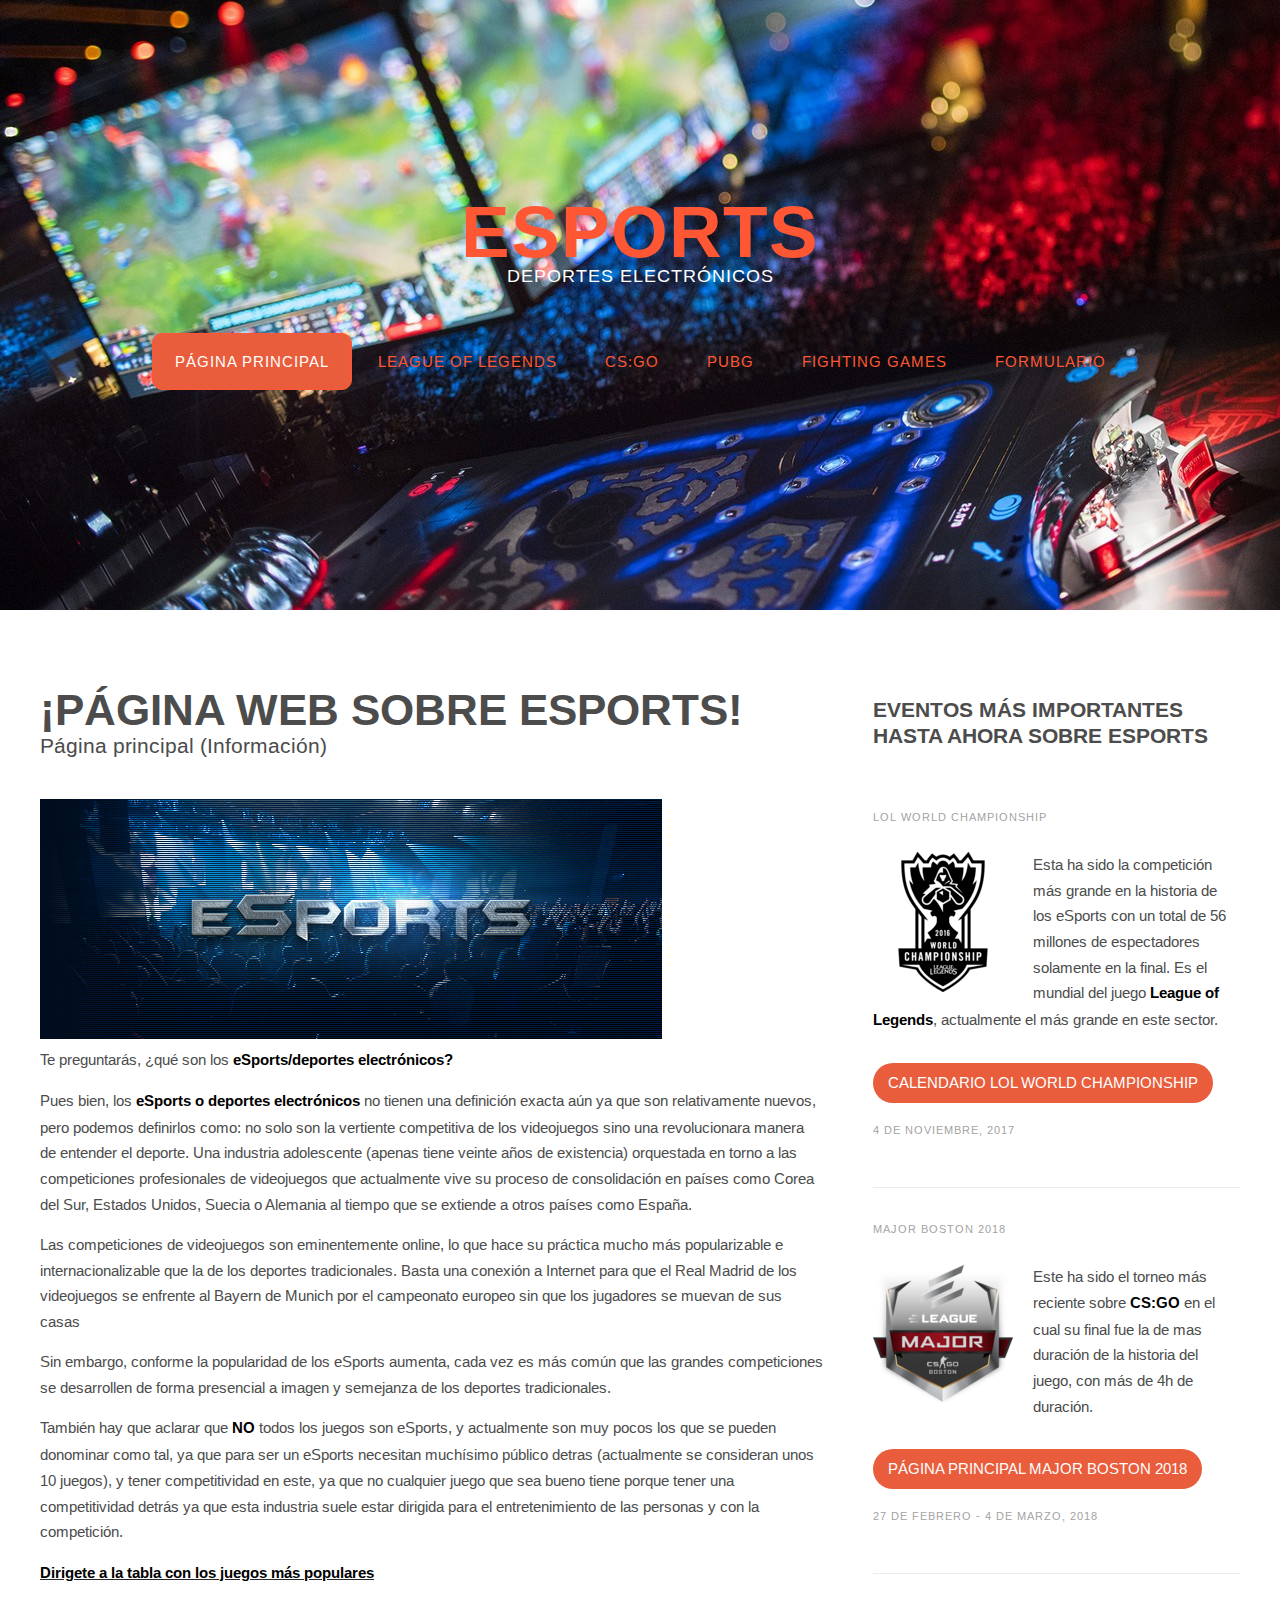
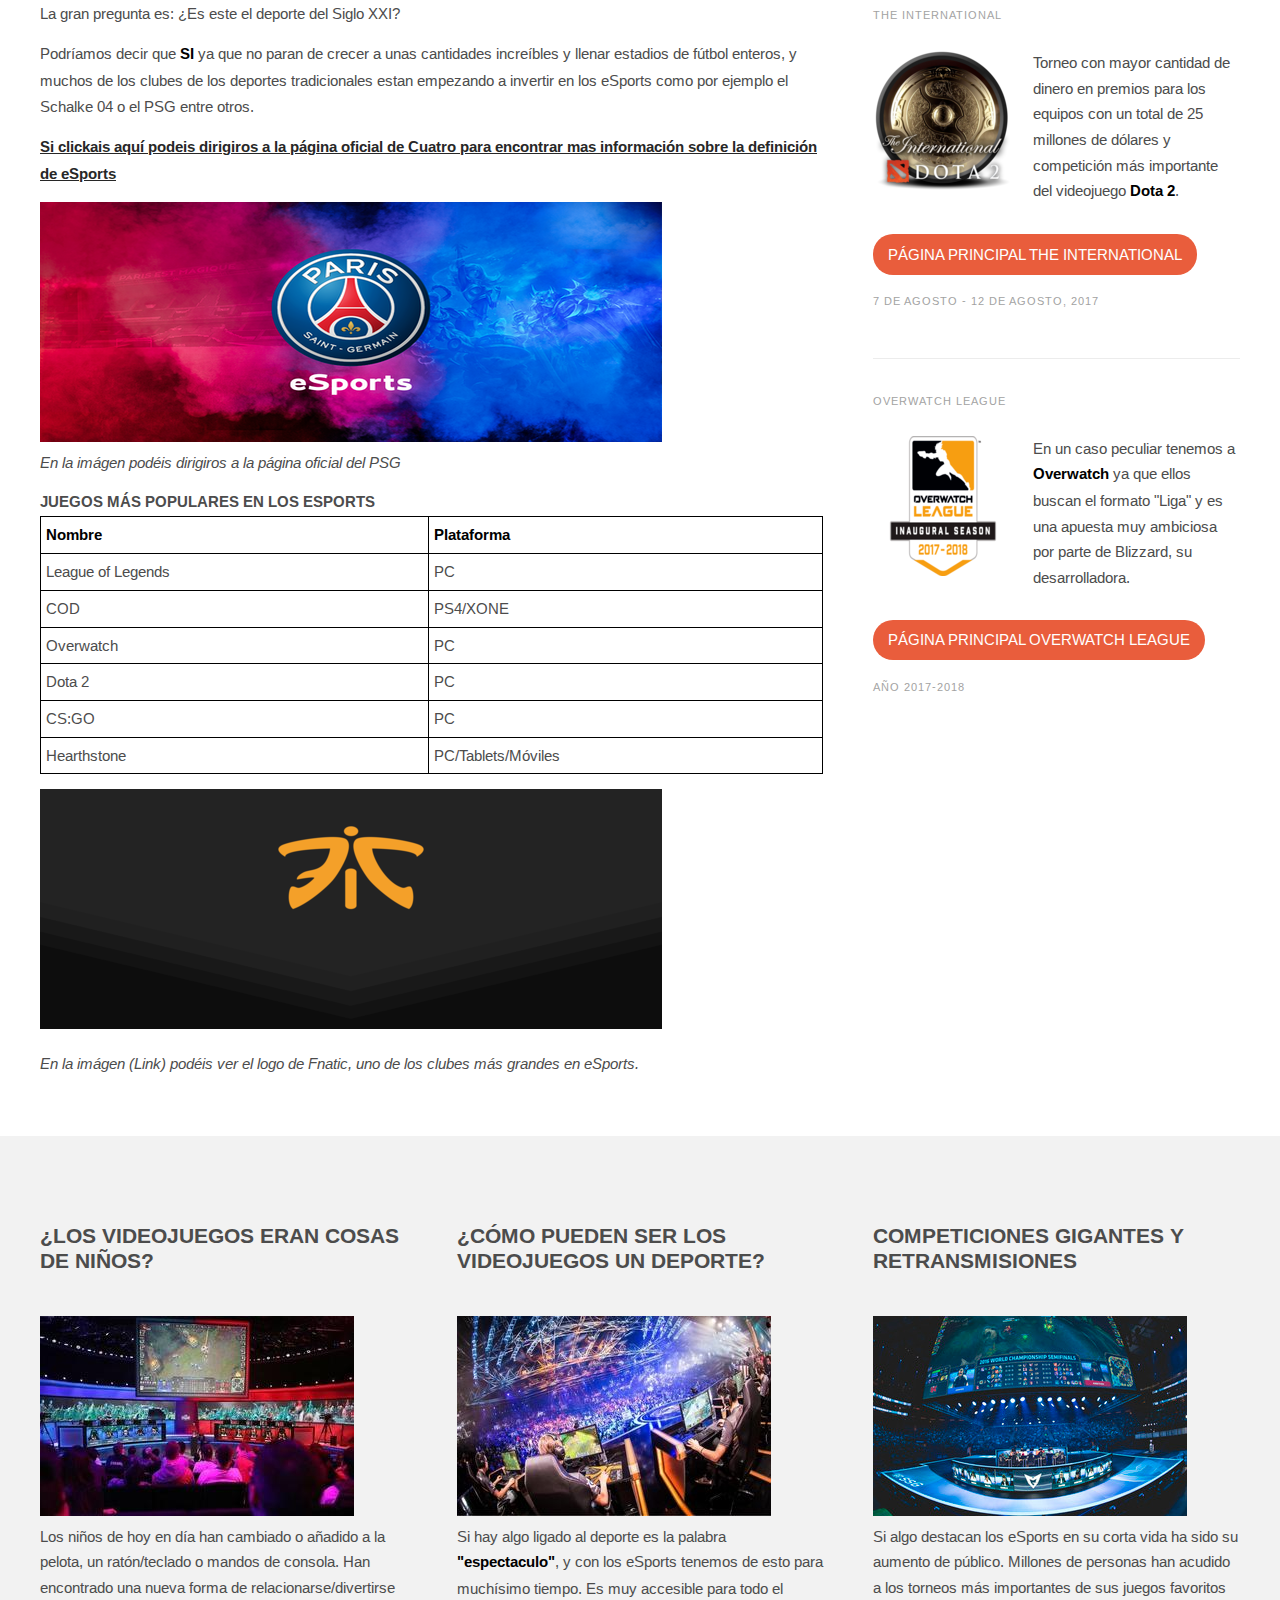
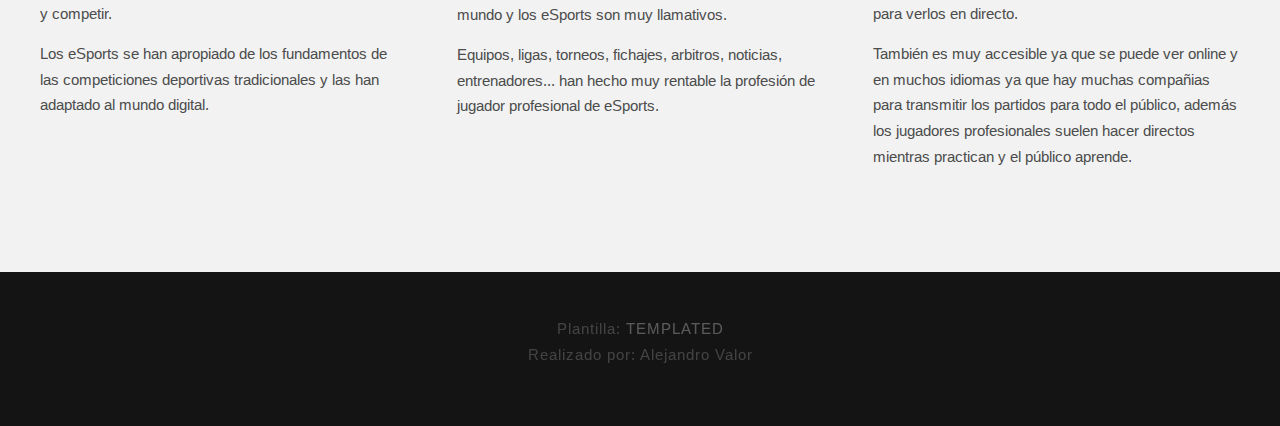
<file: index.html>
<!DOCTYPE HTML>
<!--
	Iridium by TEMPLATED
    templated.co @templatedco
    Released for free under the Creative Commons Attribution 3.0 license (templated.co/license)
-->
<html>
	<head>
		<title>eSports</title>
		<meta http-equiv="content-type" content="text/html; charset=utf-8" />
		<meta name="description" content="" />
		<meta name="keywords" content="" />
		<link href='http://fonts.googleapis.com/css?family=Arimo:400,700' rel='stylesheet' type='text/css'>
		<!--[if lte IE 8]><script src="js/html5shiv.js"></script><![endif]-->
		<link rel="icon" type="image/x-icon" href="https://i.imgur.com/Vka4Ztd.png" />
		<script src="http://ajax.googleapis.com/ajax/libs/jquery/1.11.0/jquery.min.js"></script>
		<script src="js/skel.min.js"></script>
		<script src="js/skel-panels.min.js"></script>
		<script src="js/init.js"></script>
		<noscript>
			<link rel="stylesheet" href="css/skel-noscript.css" />
			<link rel="stylesheet" href="css/style.css" />
			<link rel="stylesheet" href="css/style-desktop.css" />
		</noscript>
		<!--[if lte IE 8]><link rel="stylesheet" href="css/ie/v8.css" /><![endif]-->
		<!--[if lte IE 9]><link rel="stylesheet" href="css/ie/v9.css" /><![endif]-->
	</head>
	<body class="homepage">

		<!-- Header -->
		<div id="header">
			<div class="container"> 
				
				<!-- Logo -->
				<div id="logo">
					<h1><a>eSports</a></h1>
					<span>Deportes electrónicos</span>
				</div>
				
				<!-- Nav -->
				<nav id="nav">
					<ul>
						<li class="active"><a href="index.html">Página principal</a></li>
						<li><a href="League of Legends.html">League of Legends</a></li>
						<li><a href="CSGO.html">CS:GO</a></li>
						<li><a href="PUBG.html">PUBG</a></li>
						<li><a href="Fighting Games.html">Fighting Games</a></li>
						<li><a href="Contacto.html">Formulario</a></li>
					</ul>
				</nav>
			</div>
		</div>

		<!-- Main -->
		<div id="main">
			<div class="container">
				<div class="row"> 
					
					<!-- Content -->
					<div id="content" class="8u skel-cell-important">
						<section>
							<header>
								<h2>¡Página Web sobre eSports!</h2>
								<span class="byline">Página principal (Información)</span>
							</header>
							<img src="images/esportsfoto.jpg" alt="" />
							<p>Te preguntarás, ¿qué son los <strong>eSports/deportes electrónicos?</strong></p>
							<p>Pues bien, los <strong>eSports o deportes electrónicos</strong> no tienen una definición exacta aún ya que son relativamente nuevos, pero podemos definirlos como: no solo son la vertiente competitiva de los videojuegos sino una revolucionara manera de entender el deporte. Una industria adolescente (apenas tiene veinte años de existencia) orquestada en torno a las competiciones profesionales de videojuegos que actualmente vive su proceso de consolidación en países como Corea del Sur, Estados Unidos, Suecia o Alemania al tiempo que se extiende a otros países como España.</p>
							<p>Las competiciones de videojuegos son eminentemente online, lo que hace su práctica mucho más popularizable e internacionalizable que la de los deportes tradicionales. Basta una conexión a Internet para que el Real Madrid de los videojuegos se enfrente al Bayern de Munich por el campeonato europeo sin que los jugadores se muevan de sus casas</p>
							<p>Sin embargo, conforme la popularidad de los eSports aumenta, cada vez es más común que las grandes competiciones se desarrollen de forma presencial a imagen y semejanza de los deportes tradicionales.</p>
							<p>También hay que aclarar que <strong>NO</strong> todos los juegos son eSports, y actualmente son muy pocos los que se pueden donominar como tal, ya que para ser un eSports necesitan muchísimo público detras (actualmente se consideran unos 10 juegos), y tener competitividad en este, ya que no cualquier juego que sea bueno tiene porque tener una competitividad detrás ya que esta industria suele estar dirigida para el entretenimiento de las personas y con la competición.</p>
							<p><a href="#Tabla"><strong>Dirigete a la tabla con los juegos más populares</strong></a></p>
							<p>La gran pregunta es: ¿Es este el deporte del Siglo XXI? </p>
							<p>Podríamos decir que <strong>SI</strong> ya que no paran de crecer a unas cantidades increíbles y llenar estadios de fútbol enteros, y muchos de los clubes de los deportes tradicionales estan empezando a invertir en los eSports como por ejemplo el Schalke 04 o el PSG entre otros.</p>
							<p><strong><a href="https://www.cuatro.com/videojuegos/guias/que-son-los-eSports-deportes-electronicos-videojuegos_0_1950375069.html">Si clickais aquí podeis dirigiros a la página oficial de Cuatro para encontrar mas información sobre la definición de eSports</a></strong></p>
							<a href="https://psg-esports.com/home/"><img src="images/psgesports.png" alt="" /></a>	
							<p><em>En la imágen podéis dirigiros a la página oficial del PSG</em></p>

							<h2 id="Tabla">Juegos más populares en los eSports</h2>
							<table style="width:100%">
  							<tr>
  							  <th><strong>Nombre</strong></th>
   							  <th><strong>Plataforma</strong></th>
  							</tr>
 							 <tr>
   							 <td>League of Legends</td>
   							 <td>PC</td>
  							</tr>
  							 <tr>
   							 <td>COD</td>
   							 <td>PS4/XONE</td>
  							</tr>
  							 <tr>
   							 <td>Overwatch</td>
   							 <td>PC</td>
  							</tr>
  							 <tr>
   							 <td>Dota 2</td>
   							 <td>PC</td>
  							</tr>
  							 <tr>
   							 <td>CS:GO</td>
   							 <td>PC</td>
  							</tr>
  							 <tr>
   							 <td>Hearthstone</td>
   							 <td>PC/Tablets/Móviles</td>
  							</tr>
							</table>
							<p><a href="https://www.fnatic.com"><img src="images/fnatic.png" alt="" /></a></p>
							<p><em>En la imágen (Link) podéis ver el logo de Fnatic, uno de los clubes más grandes en eSports.</em></p>
						</section>
					</div>
					
					<!-- Sidebar -->
					<div id="sidebar" class="4u">
						<section>
							<header>
								<h2>Eventos más importantes hasta ahora sobre eSports</h2>
							</header>
							<ul class="style">
								<li>
									<p class="posted">LoL World Championship</p>
									<img src="images/worlds.png" alt="" />
									<p class="text">Esta ha sido la competición más grande en la historia de los eSports con un total de 56 millones de espectadores solamente en la final.
									Es el mundial del juego <strong>League of Legends</strong>, actualmente el más grande en este sector.</p>
									<p><a href="https://www.lolesports.com/en_US/worlds/world_championship_2017/standings/elim" class="button">Calendario LoL World Championship</a></p>
									<p class="posted">4 de Noviembre, 2017</p>
								</li>
								<li>
									<p class="posted">Major Boston 2018</p>
									<img src="images/major.png" alt="" />
									<p class="text">Este ha sido el torneo más reciente sobre <strong>CS:GO</strong> en el cual su final fue la de mas duración de la historia del juego, con más de 4h de duración.</p>
									<p><a href="http://www.eleague.com/major-2018" class="button">Página principal Major Boston 2018</a></p>
									<p class="posted">27 de Febrero - 4 de Marzo, 2018</p>
								</li>
								<li>
									<p class="posted">The International</p>
									<img src="images/theinternational.png" alt="" />
									<p class="text">Torneo con mayor cantidad de dinero en premios para los equipos con un total de 25 millones de dólares y competición más importante del videojuego <strong>Dota 2</strong>.</p>
									<p><a href="http://www.dota2.com/international/overview/?l=spanish" class="button">Página principal The International</a></p>
									<p class="posted">7 de Agosto - 12 de Agosto, 2017</p>
								</li>
								<li>
									<p class="posted">Overwatch League</p>
									<img src="images/owleague.png" alt="" />
									<p class="text">En un caso peculiar tenemos a <strong>Overwatch</strong> ya que ellos buscan el formato "Liga" y es una apuesta muy ambiciosa por parte de Blizzard, su desarrolladora.</p>
									<p><a href="https://overwatchleague.com/es-es/" class="button">Página principal Overwatch League</a></p>
									<p class="posted"> Año 2017-2018</p>
								</li>
							</ul>
						</section>
					</div>
				</div>
			</div>
		</div>

		<!-- Footer -->
		<div id="featured">
			<div class="container">
				<div class="row">
					<div class="4u">
						<h2>¿Los videojuegos eran cosas de niños?</h2>
						<img src="images/publico.jpg" alt="" />
						<p>Los niños de hoy en día han cambiado o añadido a la pelota, un ratón/teclado o mandos de consola. Han encontrado una nueva forma de relacionarse/divertirse y competir. </p>
						<p>Los eSports se han apropiado de los fundamentos de las competiciones deportivas tradicionales y las han adaptado al mundo digital. </p>
					</div>
					<div class="4u">
						<h2>¿Cómo pueden ser los videojuegos un deporte?</h2>
						<img src="images/jugadores.jpg" alt="" />
						<p>Si hay algo ligado al deporte es la palabra <strong>"espectaculo"</strong>, y con los eSports tenemos de esto para muchísimo tiempo. Es muy accesible para todo el mundo y los eSports son muy llamativos.</p>
						<p>Equipos, ligas, torneos, fichajes, arbitros, noticias, entrenadores... han hecho muy rentable la profesión de jugador profesional de eSports.</p>
					</div>
					<div class="4u">
						<h2>Competiciones gigantes y retransmisiones</h2>
						<img src="images/competicion.jpg" alt="" />
						<p>Si algo destacan los eSports en su corta vida ha sido su aumento de público. Millones de personas han acudido a los torneos más importantes de sus juegos favoritos para verlos en directo.</p>
						<p>También es muy accesible ya que se puede ver online y en muchos idiomas ya que hay muchas compañias para transmitir los partidos para todo el público, además los jugadores profesionales suelen hacer directos mientras practican y el público aprende.</p>
					</div>
				</div>
			</div>
		</div>
		<!-- Copyright -->
		<div id="copyright">
			<div class="container">
				Plantilla: <a href="http://templated.co">TEMPLATED</a><p>
				Realizado por: Alejandro Valor</p>
			</div>
		</div>
	</body>
</html>
</file>
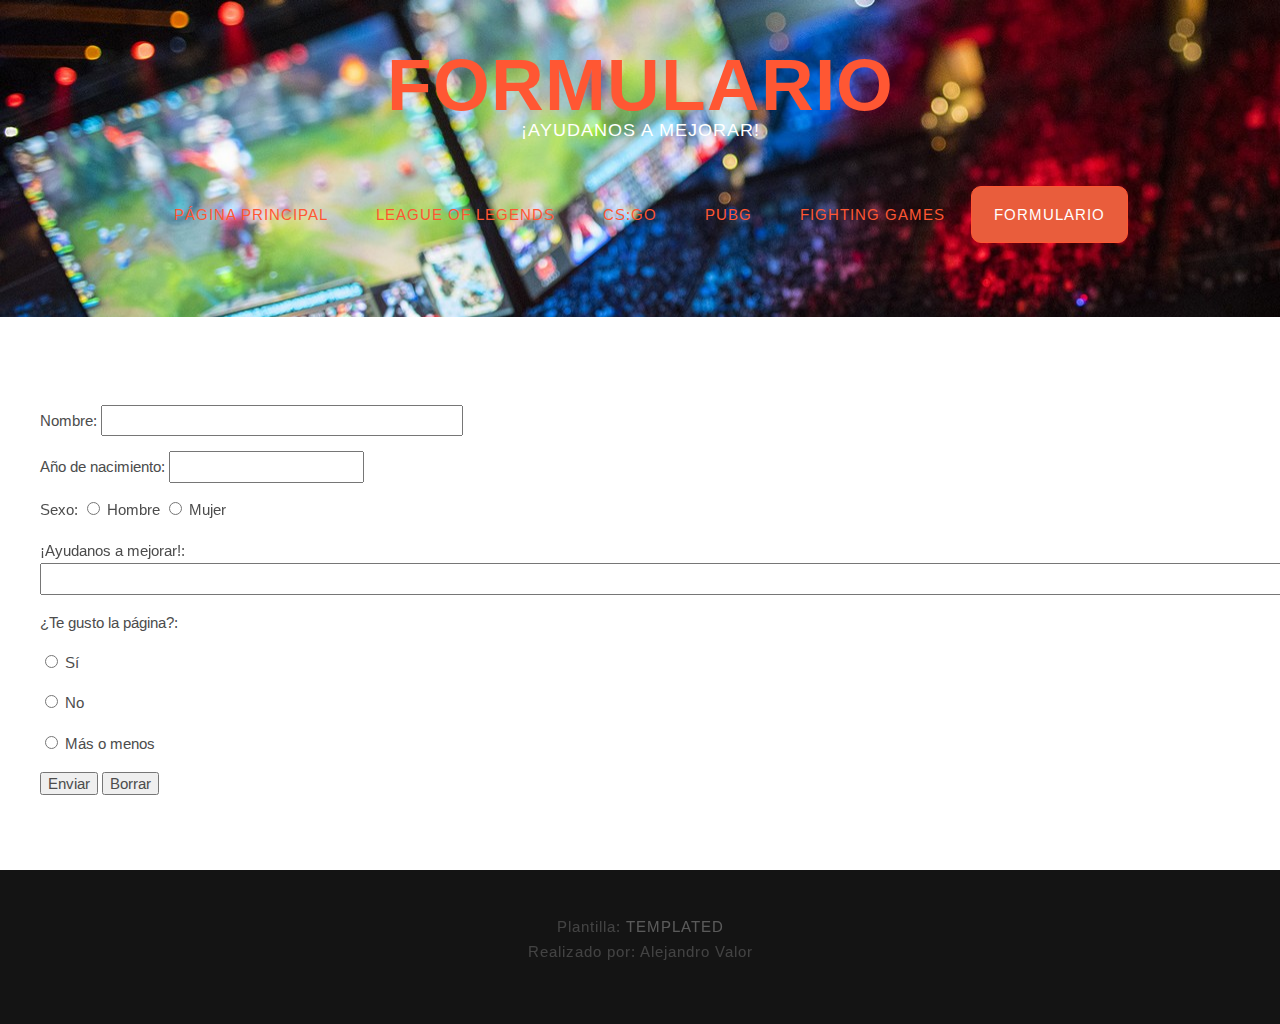
<file: Contacto.html>
<!DOCTYPE HTML>
<!--
	Iridium by TEMPLATED
    templated.co @templatedco
    Released for free under the Creative Commons Attribution 3.0 license (templated.co/license)
-->
<html>
	<head>
		<title>Formulario</title>
		<meta http-equiv="content-type" content="text/html; charset=utf-8" />
		<meta name="description" content="" />
		<meta name="keywords" content="" />
		<link href='http://fonts.googleapis.com/css?family=Arimo:400,700' rel='stylesheet' type='text/css'>
		<!--[if lte IE 8]><script src="js/html5shiv.js"></script><![endif]-->
		<link rel="icon" type="image/x-icon" href="https://i.imgur.com/Vka4Ztd.png" />
		<script src="http://ajax.googleapis.com/ajax/libs/jquery/1.11.0/jquery.min.js"></script>
		<script src="js/skel.min.js"></script>
		<script src="js/skel-panels.min.js"></script>
		<script src="js/init.js"></script>
		<noscript>
			<link rel="stylesheet" href="css/skel-noscript.css" />
			<link rel="stylesheet" href="css/style.css" />
			<link rel="stylesheet" href="css/style-desktop.css" />
		</noscript>
		<!--[if lte IE 8]><link rel="stylesheet" href="css/ie/v8.css" /><![endif]-->
		<!--[if lte IE 9]><link rel="stylesheet" href="css/ie/v9.css" /><![endif]-->
	</head>
	<body>

		<!-- Header -->
		<div id="header">
			<div class="container"> 
				
				<!-- Logo -->
				<div id="logo">
					<h1><a>Formulario</a></h1>
					<span>¡Ayudanos a mejorar!</span>
				</div>
				
				<!-- Nav -->
				<nav id="nav">
					<ul>
						<li><a href="index.html">Página principal</a></li>
						<li><a href="League of Legends.html">League of Legends</a></li>
						<li><a href="CSGO.html">CS:GO</a></li>
						<li><a href="PUBG.html">PUBG</a></li>
						<li><a href="Fighting Games.html">Fighting Games</a></li>
						<li class="active"><a href="Contacto.html">Formulario</a></li>
					</ul>
				</nav>
			</div>
		</div>

		<!-- Main -->
		<div id="main">
			<div class="container">
				<div class="row"> 

				<form action="http://www.iesjacaranda-brenes.org/lmsgi/resultado.php" method="post">
  				<p>Nombre: <input type="text" name="Nombre" size="40" /></p>
  				<p>Año de nacimiento: <input type="number" name="Fecha nacimiento" min="1940" /></p>
  				<p>Sexo:
    			<input type="radio" name="Sexo" value="Hombre"> Hombre
   				<input type="radio" name="Sexo" value="Mujer"> Mujer
  				</p>
  				<p>¡Ayudanos a mejorar!: <input type="text" name="Contacto" size="200" /></p>
 				<p>¿Te gusto la página?:
    			<p><input type="radio" name="Valoración" value="Positiva"> Sí</p>
   				<p><input type="radio" name="Valoración" value="Negativa"> No</p>
   				<input type="radio" name="Valoración" value="Intermedio"> Más o menos
  				</p>
  				 <p>
   				 <input type="submit" value="Enviar" />
   				 <input type="reset" value="Borrar" />
 				 </p>
				</form>
				</div>
			</div>
		</div>			

		<!-- Copyright -->
		<div id="copyright">
			<div class="container">
				Plantilla: <a href="http://templated.co">TEMPLATED</a><p>
				Realizado por: Alejandro Valor</p>
			</div>
		</div>
	</body>
</html>
</file>
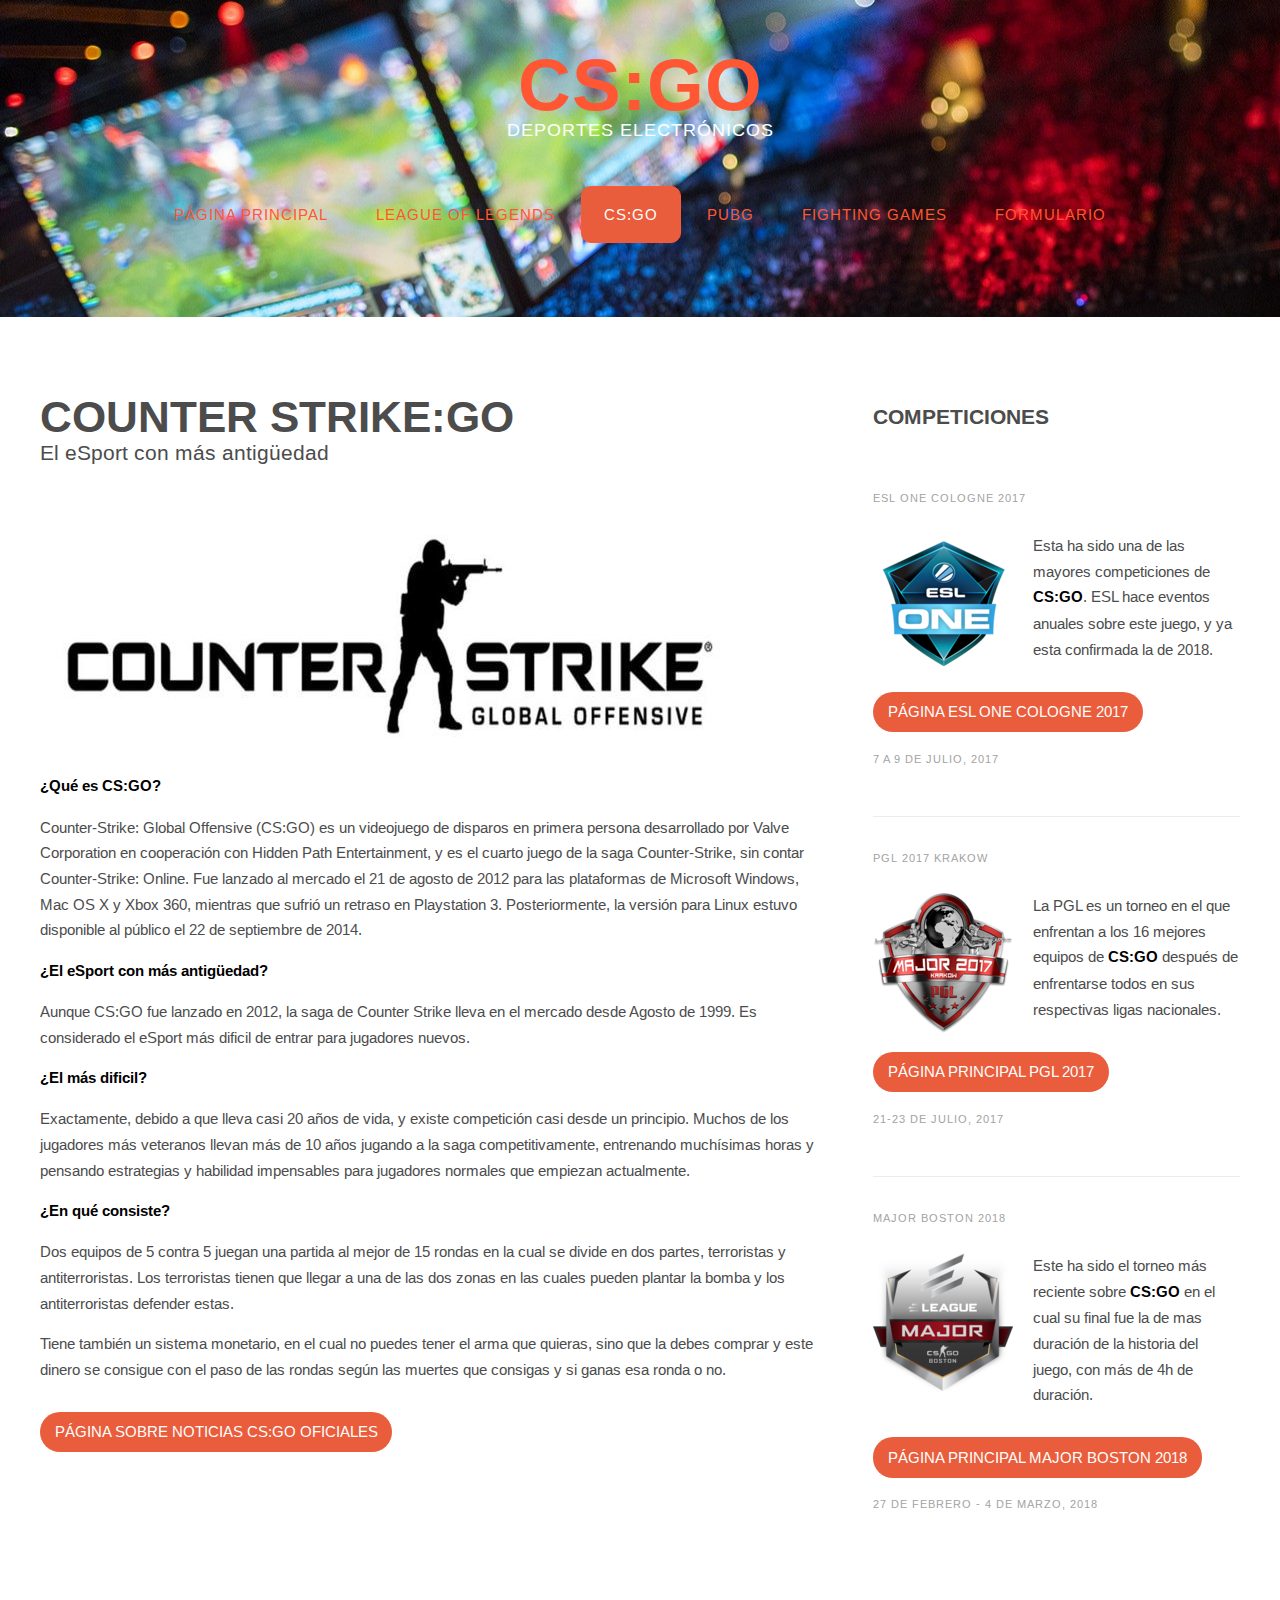
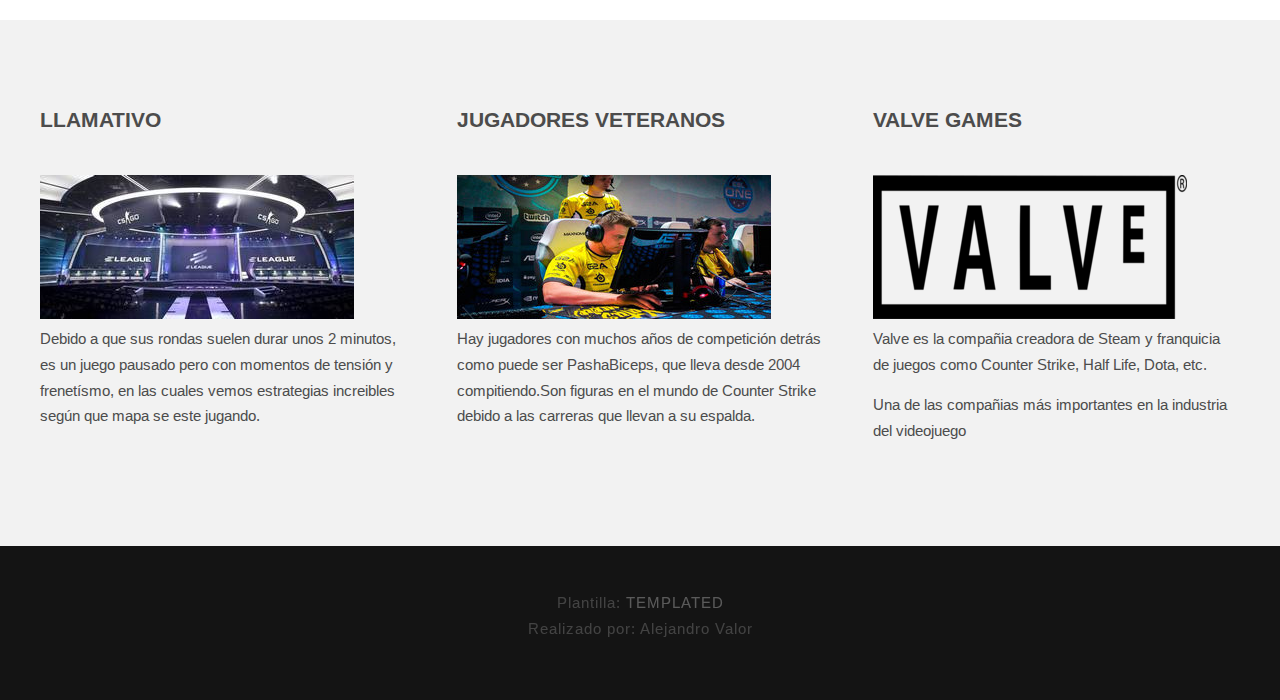
<file: CSGO.html>
<!DOCTYPE HTML>
<!--
	Iridium by TEMPLATED
    templated.co @templatedco
    Released for free under the Creative Commons Attribution 3.0 license (templated.co/license)
-->
<html>
	<head>
		<title>CS:GO</title>
		<meta http-equiv="content-type" content="text/html; charset=utf-8" />
		<meta name="description" content="" />
		<meta name="keywords" content="" />
		<link href='http://fonts.googleapis.com/css?family=Arimo:400,700' rel='stylesheet' type='text/css'>
		<!--[if lte IE 8]><script src="js/html5shiv.js"></script><![endif]-->
		<link rel="icon" type="image/x-icon" href="https://i.imgur.com/Vka4Ztd.png" />
		<script src="http://ajax.googleapis.com/ajax/libs/jquery/1.11.0/jquery.min.js"></script>
		<script src="js/skel.min.js"></script>
		<script src="js/skel-panels.min.js"></script>
		<script src="js/init.js"></script>
		<noscript>
			<link rel="stylesheet" href="css/skel-noscript.css" />
			<link rel="stylesheet" href="css/style.css" />
			<link rel="stylesheet" href="css/style-desktop.css" />
		</noscript>
		<!--[if lte IE 8]><link rel="stylesheet" href="css/ie/v8.css" /><![endif]-->
		<!--[if lte IE 9]><link rel="stylesheet" href="css/ie/v9.css" /><![endif]-->
	</head>
	<body>

		<!-- Header -->
		<div id="header">
			<div class="container"> 
				
				<!-- Logo -->
				<div id="logo">
					<h1><a>CS:GO</a></h1>
					<span>Deportes electrónicos</span>
				</div>
				
				<!-- Nav -->
				<nav id="nav">
					<ul>
						<li><a href="index.html">Página principal</a></li>
						<li><a href="League of Legends.html">League of Legends</a></li>
						<li class="active"><a href="CSGO.html">CS:GO</a></li>
						<li><a href="PUBG.html">PUBG</a></li>
						<li><a href="Fighting Games.html">Fighting Games</a></li>
						<li><a href="Contacto.html">Formulario</a></li>
					</ul>
				</nav>
			</div>
		</div>

		<!-- Main -->
		<div id="main">
			<div class="container">
				<div class="row"> 

					<!-- Content -->
					<div id="content" class="8u skel-cell-important">
						<section>
							<header>
								<h2>Counter Strike:GO</h2>
								<span class="byline">El eSport con más antigüedad</span>
							</header>
							<img src="images/csgo.jpg" alt="" /></a>
							<p><strong>¿Qué es CS:GO?</strong></p>
							<p>Counter-Strike: Global Offensive (CS:GO) es un videojuego de disparos en primera persona desarrollado por Valve Corporation en cooperación con Hidden Path Entertainment, y es el cuarto juego de la saga Counter-Strike, sin contar Counter-Strike: Online. Fue lanzado al mercado el 21 de agosto de 2012 para las plataformas de Microsoft Windows, Mac OS X y Xbox 360, mientras que sufrió un retraso en Playstation 3. Posteriormente, la versión para Linux estuvo disponible al público el 22 de septiembre de 2014.</p>
							<p><strong>¿El eSport con más antigüedad?</strong></p>
							<p>Aunque CS:GO fue lanzado en 2012, la saga de Counter Strike lleva en el mercado desde Agosto de 1999. Es considerado el eSport más dificil de entrar para jugadores nuevos.</p>
							<p><strong>¿El más dificil?</strong></p>
							<p>Exactamente, debido a que lleva casi 20 años de vida, y existe competición casi desde un principio. Muchos de los jugadores más veteranos llevan más de 10 años jugando a la saga competitivamente, entrenando muchísimas horas y pensando estrategias y habilidad impensables para jugadores normales que empiezan actualmente.</p>
							<p><strong>¿En qué consiste?</strong></p>
							<p>Dos equipos de 5 contra 5 juegan una partida al mejor de 15 rondas en la cual se divide en dos partes, terroristas y antiterroristas. Los terroristas tienen que llegar a una de las dos zonas en las cuales pueden plantar la bomba y los antiterroristas defender estas.</p>
							<p> Tiene también un sistema monetario, en el cual no puedes tener el arma que quieras, sino que la debes comprar y este dinero se consigue con el paso de las rondas según las muertes que consigas y si ganas esa ronda o no.</p>	
							<p><a href="http://blog.counter-strike.net/" class="button">Página sobre noticias CS:GO oficiales</a></p>
						</section>
					</div>
					
					<!-- Sidebar -->
				<div id="sidebar" class="4u">
						<section>
							<header>
								<h2>COMPETICIONES</h2>
							</header>
							<ul class="style">
								<li>
									<p class="posted">ESL One Cologne 2017</p>
									<img src="images/eslone.png" alt="" />
									<p class="text">Esta ha sido una de las mayores competiciones de <strong>CS:GO</strong>. ESL hace eventos anuales sobre este juego, y ya esta confirmada la de 2018.</p>
									<p><a href=https://en.esl-one.com/csgo/cologne-2017/#?matchday=1 class="button">Página ESL One Cologne 2017</a></p>
									<p class="posted">7 a 9 de Julio, 2017</p>
								</li>
								<li>
									<p class="posted">PGL 2017 Krakow</p>
									<img src="images/pgl.png" alt="" />
									<p class="text">La PGL es un torneo en el que enfrentan a los 16 mejores equipos de  <strong>CS:GO</strong> después de enfrentarse todos en sus respectivas ligas nacionales.</p>
									<p><a href="http://major.pglesports.com/" class="button">Página principal PGL 2017</a></p>
									<p class="posted"> 21-23 de Julio, 2017</p>
								</li>
								<li>
									<p class="posted">Major Boston 2018</p>
									<img src="images/major.png" alt="" />
									<p class="text">Este ha sido el torneo más reciente sobre <strong>CS:GO</strong> en el cual su final fue la de mas duración de la historia del juego, con más de 4h de duración.</p>
									<p><a href="http://www.eleague.com/major-2018" class="button">Página principal Major Boston 2018</a></p>
									<p class="posted">27 de Febrero - 4 de Marzo, 2018</p>
								</li>
							</ul>
						</section>
					</div>
				</div>
			</div>
		</div>

		<!-- Footer -->
		<div id="featured">
			<div class="container">
				<div class="row">
					<div class="4u">
						<h2>Llamativo</h2>
						<img src="images/estadiocsgo.jpg" alt="" /></a>
						<p>Debido a que sus rondas suelen durar unos 2 minutos, es un juego pausado pero con momentos de tensión y frenetísmo, en las cuales vemos estrategias increibles según que mapa se este jugando.</p>
					</div>
					<div class="4u">
						<h2>Jugadores Veteranos</h2>
						<img src="images/veteranoscsgo.jpg" alt="" /></a>
						<p>Hay jugadores con muchos años de competición detrás como puede ser PashaBiceps, que lleva desde 2004 compitiendo.Son figuras en el mundo de Counter Strike debido a las carreras que llevan a su espalda.</p>
					</div>
					<div class="4u">
						<h2>Valve Games</h2>
						<img src="images/valve.png" alt="" /></a>
						<p>Valve es la compañia creadora de Steam y franquicia de juegos como Counter Strike, Half Life, Dota, etc.</p>
						<p>Una de las compañias más importantes en la industria del videojuego</p>
					</div>
				</div>
			</div>
		</div>

		<!-- Copyright -->
		<div id="copyright">
			<div class="container">
				Plantilla: <a href="http://templated.co">TEMPLATED</a><p>
				Realizado por: Alejandro Valor</p>
			</div>
		</div>
	</body>
</html>
</file>
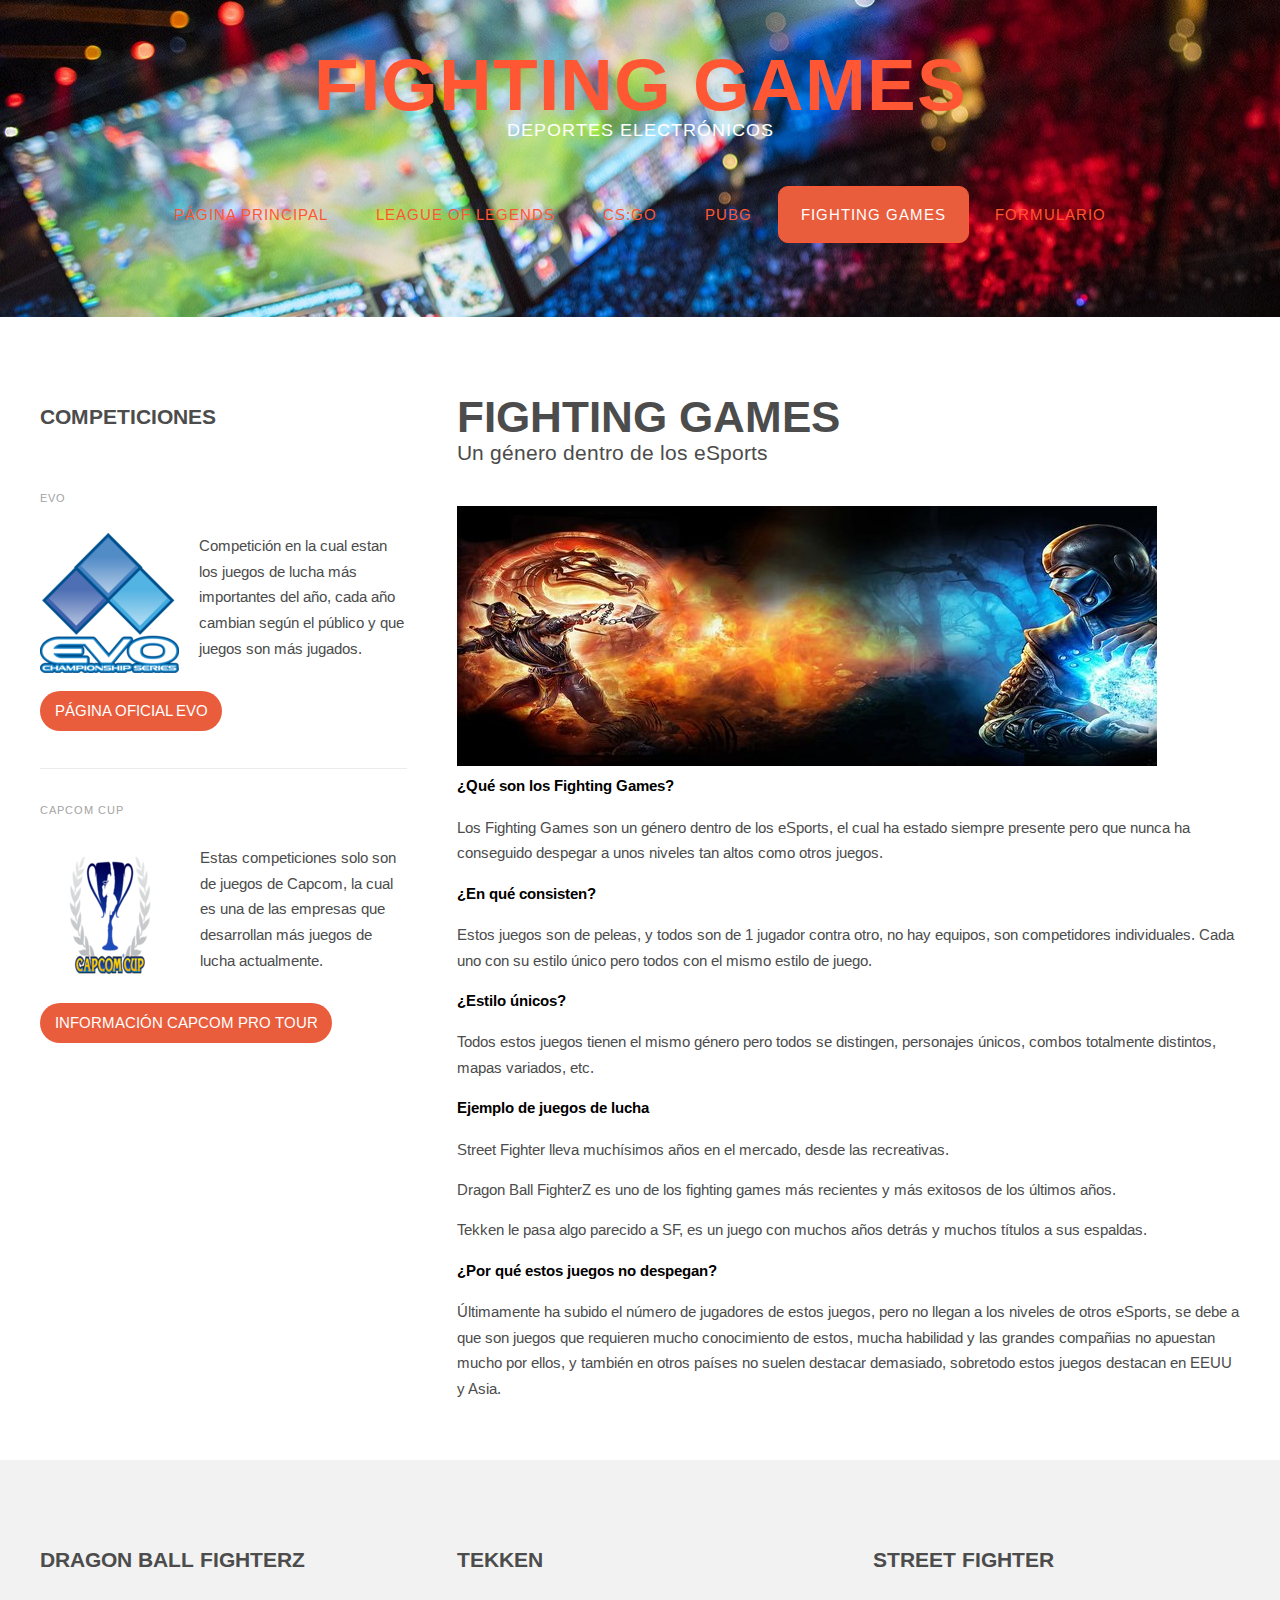
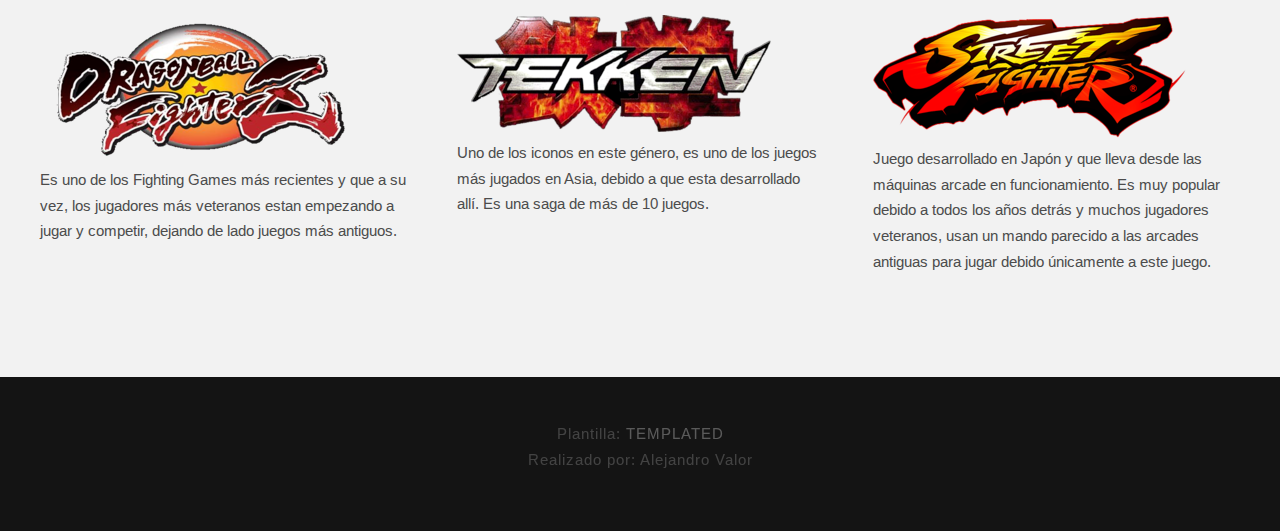
<file: Fighting Games.html>
<!DOCTYPE HTML>
<!--
	Iridium by TEMPLATED
    templated.co @templatedco
    Released for free under the Creative Commons Attribution 3.0 license (templated.co/license)
-->
<html>
	<head>
		<title>Fighting Games</title>
		<meta http-equiv="content-type" content="text/html; charset=utf-8" />
		<meta name="description" content="" />
		<meta name="keywords" content="" />
		<link href='http://fonts.googleapis.com/css?family=Arimo:400,700' rel='stylesheet' type='text/css'>
		<!--[if lte IE 8]><script src="js/html5shiv.js"></script><![endif]-->
		<link rel="icon" type="image/x-icon" href="https://i.imgur.com/Vka4Ztd.png" />
		<script src="http://ajax.googleapis.com/ajax/libs/jquery/1.11.0/jquery.min.js"></script>
		<script src="js/skel.min.js"></script>
		<script src="js/skel-panels.min.js"></script>
		<script src="js/init.js"></script>
		<noscript>
			<link rel="stylesheet" href="css/skel-noscript.css" />
			<link rel="stylesheet" href="css/style.css" />
			<link rel="stylesheet" href="css/style-desktop.css" />
		</noscript>
		<!--[if lte IE 8]><link rel="stylesheet" href="css/ie/v8.css" /><![endif]-->
		<!--[if lte IE 9]><link rel="stylesheet" href="css/ie/v9.css" /><![endif]-->
	</head>
	<body>

		<!-- Header -->
		<div id="header">
			<div class="container"> 
				
				<!-- Logo -->
				<div id="logo">
					<h1><a>Fighting Games</a></h1>
					<span>Deportes electrónicos</span>
				</div>
				
				<!-- Nav -->
				<nav id="nav">
					<ul>
						<li><a href="index.html">Página principal</a></li>
						<li><a href="League of Legends.html">League of Legends</a></li>
						<li><a href="CSGO.html">CS:GO</a></li>
						<li><a href="PUBG.html">PUBG</a></li>
						<li class="active"><a href="Fighting Games.html">Fighting Games</a></li>
						<li><a href="Contacto.html">Formulario</a></li>
					</ul>
				</nav>
			</div>
		</div>

		<!-- Main -->
		<div id="main">
			<div class="container">
				<div class="row"> 

					<!-- Sidebar -->
					<div id="sidebar" class="4u">
						<section>
							<header>
								<h2>Competiciones</h2>
							</header>
							<ul class="style">
								<li>
									<p class="posted">EVO</p>
									<img src="images/evo.png" alt="" />
									<p class="text">Competición en la cual estan los juegos de lucha más importantes del año, cada año cambian según el público y que juegos son más jugados.</p>
									<p><a href="http://evo.shoryuken.com" class="button">Página Oficial EVO</a></p>
								</li>
								<li>
									<p class="posted">Capcom Cup</p>
									<img src="images/capcomcup.png" alt="" />
									<p class="text">Estas competiciones solo son de juegos de Capcom, la cual es una de las empresas que desarrollan más juegos de lucha actualmente. </p>
									<p><a href="https://capcomprotour.com" class="button">Información Capcom Pro Tour</a></p>
								</li>
							</ul>
						</section>
					</div>
					
					<!-- Content -->
					<div id="content" class="8u skel-cell-important">
						<section>
							<header>
								<h2>Fighting Games</h2>
								<span class="byline">Un género dentro de los eSports</span>
							</header>
							<img src="images/fightinggames.jpg" alt="" /></a>
							<p><strong>¿Qué son los Fighting Games?</strong></p>
							<p>Los Fighting Games son un género dentro de los eSports, el cual ha estado siempre presente pero que nunca ha conseguido despegar a unos niveles tan altos como otros juegos.</p>
							<p><strong>¿En qué consisten?</strong></p>
							<p>Estos juegos son de peleas, y todos son de 1 jugador contra otro, no hay equipos, son competidores individuales. Cada uno con su estilo único pero todos con el mismo estilo de juego.</p>
							<p><strong>¿Estilo únicos?</strong></p>
							<p>Todos estos juegos tienen el mismo género pero todos se distingen, personajes únicos, combos totalmente distintos, mapas variados, etc.</p>
							<p><strong>Ejemplo de juegos de lucha</strong></p>
							<p>Street Fighter lleva muchísimos años en el mercado, desde las recreativas.</p>
							<p>Dragon Ball FighterZ es uno de los fighting games más recientes y más exitosos de los últimos años.</p>
							<p>Tekken le pasa algo parecido a SF, es un juego con muchos años detrás y muchos títulos a sus espaldas.</p>
							<p><strong>¿Por qué estos juegos no despegan?</strong></p>
							<p>Últimamente ha subido el número de jugadores de estos juegos, pero no llegan a los niveles de otros eSports, se debe a que son juegos que requieren mucho conocimiento de estos, mucha habilidad y las grandes compañias no apuestan mucho por ellos, y también en otros países no suelen destacar demasiado, sobretodo estos juegos destacan en EEUU y Asia.</p>
						</section>
					</div>
					
				</div>
			</div>
		</div>

		<!-- Footer -->
		<div id="featured">
			<div class="container">
				<div class="row">
					<div class="4u">
						<h2>Dragon Ball FighterZ</h2>
						<img src="images/fighterzlogo.png" alt="" /></a>
						<p>Es uno de los Fighting Games más recientes y que a su vez, los jugadores más veteranos estan empezando a jugar y competir, dejando de lado juegos más antiguos.</p>
					</div>
					<div class="4u">
						<h2>Tekken</h2>
						<img src="images/tekkenlogo.png" alt="" /></a>
						<p>Uno de los iconos en este género, es uno de los juegos más jugados en Asia, debido a que esta desarrollado allí. Es una saga de más de 10 juegos.</p>
					</div>
					<div class="4u">
						<h2>Street Fighter</h2>
						<img src="images/streetfighter.png" alt="" /></a>
						<p>Juego desarrollado en Japón y que lleva desde las máquinas arcade en funcionamiento. Es muy popular debido a todos los años detrás y muchos jugadores veteranos, usan un mando parecido a las arcades antiguas para jugar debido únicamente a este juego.</p>
					</div>
				</div>
			</div>
		</div>

		<!-- Copyright -->
	<div id="copyright">
			<div class="container">
				Plantilla: <a href="http://templated.co">TEMPLATED</a><p>
				Realizado por: Alejandro Valor</p>
			</div>
		</div>
	</body>
</html>
</file>
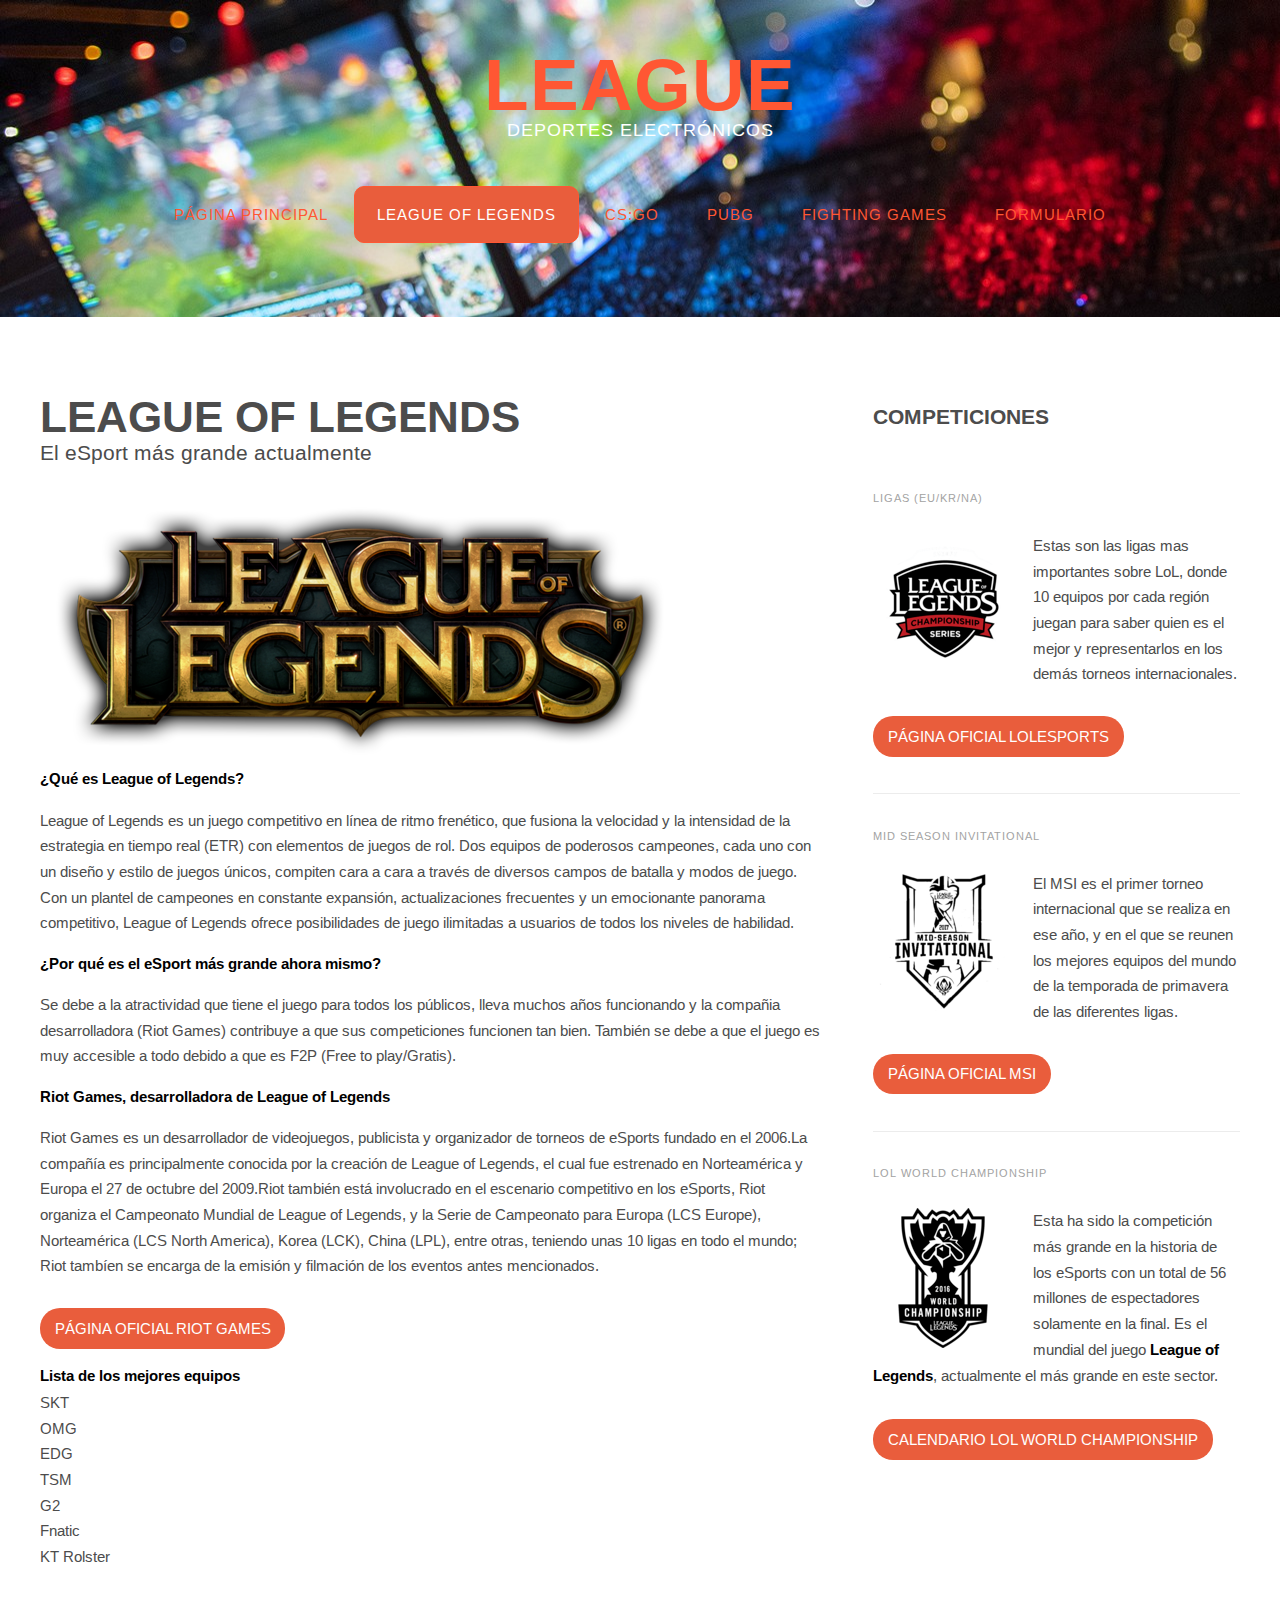
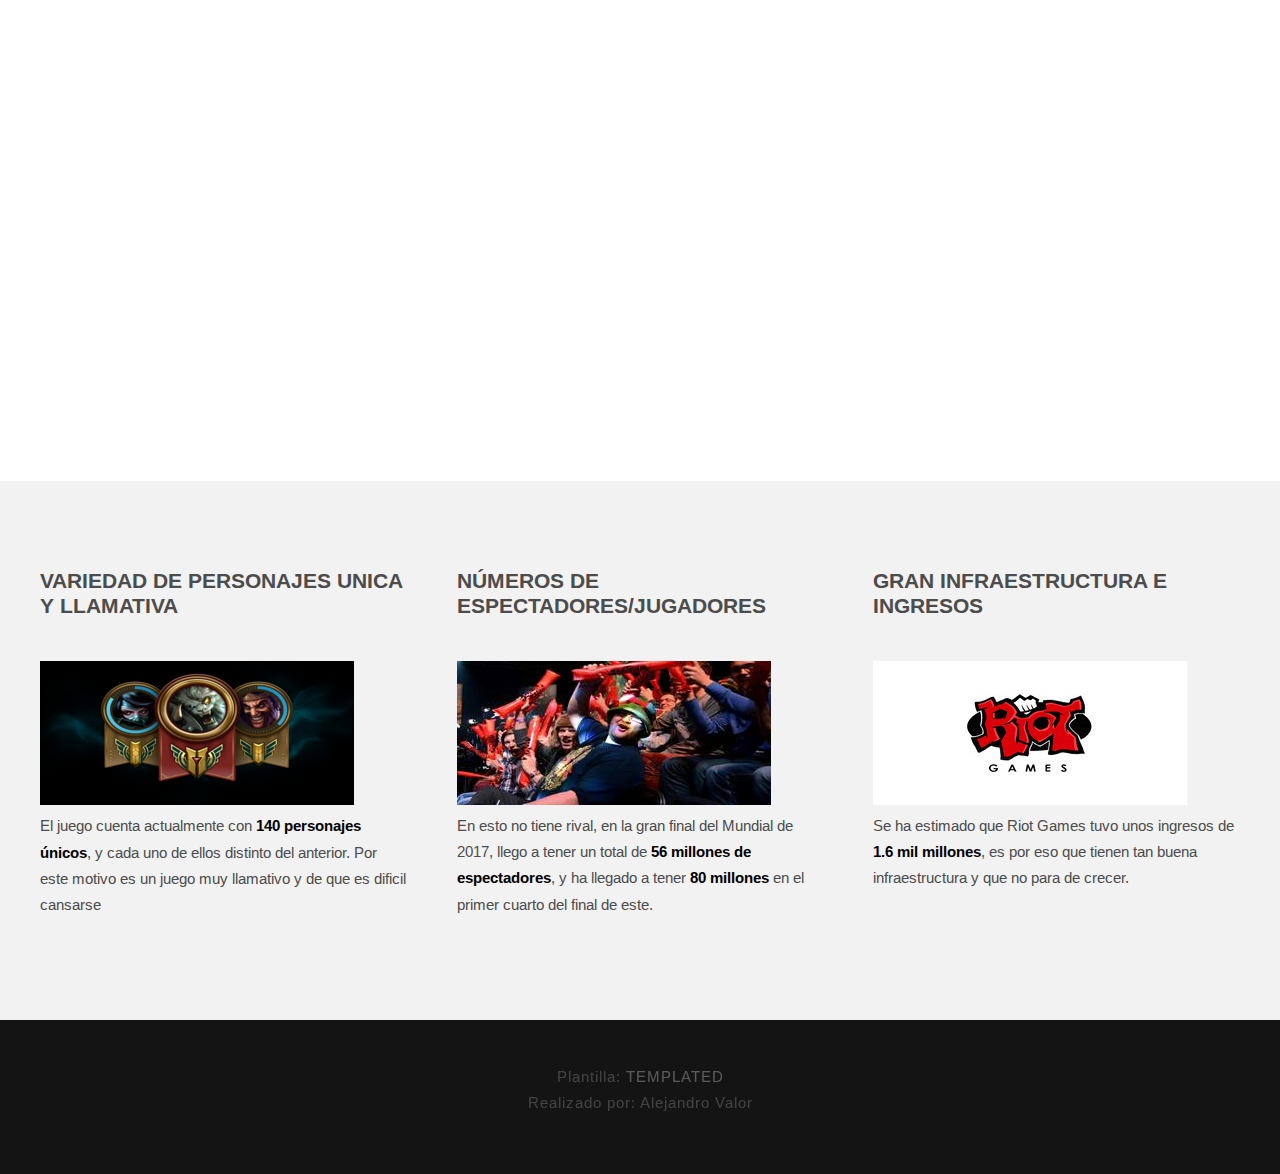
<file: League of Legends.html>
<!DOCTYPE HTML>
<!--
	Iridium by TEMPLATED
    templated.co @templatedco
    Released for free under the Creative Commons Attribution 3.0 license (templated.co/license)
-->
<html>
	<head>
		<title>League of Legends</title>
		<meta http-equiv="content-type" content="text/html; charset=utf-8" />
		<meta name="description" content="" />
		<meta name="keywords" content="" />
		<link href='http://fonts.googleapis.com/css?family=Arimo:400,700' rel='stylesheet' type='text/css'>
		<!--[if lte IE 8]><script src="js/html5shiv.js"></script><![endif]-->
		<link rel="icon" type="image/x-icon" href="https://i.imgur.com/Vka4Ztd.png" />
		<script src="http://ajax.googleapis.com/ajax/libs/jquery/1.11.0/jquery.min.js"></script>
		<script src="js/skel.min.js"></script>
		<script src="js/skel-panels.min.js"></script>
		<script src="js/init.js"></script>
		<noscript>
			<link rel="stylesheet" href="css/skel-noscript.css" />
			<link rel="stylesheet" href="css/style.css" />
			<link rel="stylesheet" href="css/style-desktop.css" />
		</noscript>
		<!--[if lte IE 8]><link rel="stylesheet" href="css/ie/v8.css" /><![endif]-->
		<!--[if lte IE 9]><link rel="stylesheet" href="css/ie/v9.css" /><![endif]-->
	</head>
	<body>

		<!-- Header -->
		<div id="header">
			<div class="container"> 
				
				<!-- Logo -->
				<div id="logo">
					<h1><a>League</a></h1>
					<span>Deportes electrónicos</span>
				</div>
				
				<!-- Nav -->
				<nav id="nav">
					<ul>
						<li><a href="index.html">Página principal</a></li>
						<li class="active"><a href="League of Legends.html">League of Legends</a></li>
						<li><a href="CSGO.html">CS:GO</a></li>
						<li><a href="PUBG.html">PUBG</a></li>
						<li><a href="Fighting Games.html">Fighting Games</a></li>
						<li><a href="Contacto.html">Formulario</a></li>
					</ul>
				</nav>
			</div>
		</div>

		<!-- Main -->
		<div id="main">
			<div class="container">
				<div class="row"> 

					<!-- Content -->
					<div id="content" class="8u skel-cell-important">
						<section>
							<header>
								<h2>League of Legends</h2>
								<span class="byline">El eSport más grande actualmente</span>
							</header>
							<img src="images/leaguelogo.png" alt="" />
							<p><strong>¿Qué es League of Legends?</strong></p>
							<p>League of Legends es un juego competitivo en línea de ritmo frenético, que fusiona la velocidad y la intensidad de la estrategia en tiempo real (ETR) con elementos de juegos de rol. Dos equipos de poderosos campeones, cada uno con un diseño y estilo de juegos únicos, compiten cara a cara a través de diversos campos de batalla y modos de juego. Con un plantel de campeones en constante expansión, actualizaciones frecuentes y un emocionante panorama competitivo, League of Legends ofrece posibilidades de juego ilimitadas a usuarios de todos los niveles de habilidad.</p>
							<p><strong>¿Por qué es el eSport más grande ahora mismo?</strong></p>
							<p>Se debe a la atractividad que tiene el juego para todos los públicos, lleva muchos años funcionando y la compañia desarrolladora (Riot Games) contribuye a que sus competiciones funcionen tan bien. También se debe a que el juego es muy accesible a todo debido a que es F2P (Free to play/Gratis).</p>
							<p><strong>Riot Games, desarrolladora de League of Legends</strong></p>
							<p>Riot Games es un desarrollador de videojuegos, publicista y organizador de torneos de eSports fundado en el 2006.La compañía es principalmente conocida por la creación de League of Legends, el cual fue estrenado en Norteamérica y Europa el 27 de octubre del 2009.Riot también está involucrado en el escenario competitivo en los eSports, Riot organiza el Campeonato Mundial de League of Legends, y la Serie de Campeonato para Europa (LCS Europe), Norteamérica (LCS North America), Korea (LCK), China (LPL), entre otras, teniendo unas 10 ligas en todo el mundo; Riot tambíen se encarga de la emisión y filmación de los eventos antes mencionados. </p>
							<p><a href="https://www.riotgames.com/en" class="button">Página oficial Riot Games</a></p>
							
							
							<ul><strong>Lista de los mejores equipos</strong>
							<li>SKT</li>	
							<li>OMG</li>	
							<li>EDG</li>
							<li>TSM</li>
							<li>G2</li>
							<li>Fnatic</li>
							<li>KT Rolster</li>
							</ul>
							
							
							<iframe
    								allow="microphone;"
    								width="350"
    								height="430"
    								src="https://console.dialogflow.com/api-client/demo/embedded/9ec28455-6758-436f-9f10-9e8d63cb1647">
							</iframe>



						</section>
					</div>
					
					<!-- Sidebar -->
					<div id="sidebar" class="4u">
						<section>
							<header>
								<h2>Competiciones</h2>
							</header>
							<ul class="style">
								<li>
									<p class="posted">Ligas (EU/KR/NA)</p>
									<img src="images/leagueseries.png" alt="" />
									<p class="text">Estas son las ligas mas importantes sobre LoL, donde 10 equipos por cada región juegan para saber quien es el mejor y representarlos en los demás torneos internacionales.</p>
									<p><a href="https://eu.lolesports.com/es" class="button">Página oficial lolesports</a></p>
								</li>
								<li>
									<p class="posted">Mid Season Invitational</p>
									<img src="images/msi.png" alt="" />
									<p class="text">El MSI es el primer torneo internacional que se realiza en ese año, y en el que se reunen los mejores equipos del mundo de la temporada de primavera de las diferentes ligas.</p>
									<p><a href="https://euw.leagueoflegends.com/es/page/msi-2017-hits-rift" class="button">Página oficial MSI</a></p>
								</li>
								<li>
									<p class="posted">LoL World Championship</p>
									<img src="images/worlds.png" alt="" />
									<p class="text">Esta ha sido la competición más grande en la historia de los eSports con un total de 56 millones de espectadores solamente en la final.
									Es el mundial del juego <strong>League of Legends</strong>, actualmente el más grande en este sector.</p>
									<p><a href="https://www.lolesports.com/en_US/worlds/world_championship_2017/standings/elim" class="button">Calendario LoL World Championship</a></p>
								</li>
							</ul>
						</section>
					</div>
				</div>
			</div>
		</div>

		<!-- Footer -->
		<div id="featured">
			<div class="container">
				<div class="row">
					<div class="4u">
						<h2>Variedad de Personajes unica y llamativa</h2>
						<img src="images/campeones.png" alt="" /></a>
						<p>El juego cuenta actualmente con <strong>140 personajes únicos</strong>, y cada uno de ellos distinto del anterior. Por este motivo es un juego muy llamativo y de que es dificil cansarse</p>
					</div>
					<div class="4u">
						<h2>Números de espectadores/jugadores</h2>
						<img src="images/espectadoreslol.jpg" alt="" /></a>
						<p>En esto no tiene rival, en la gran final del Mundial de 2017, llego a tener un total de <strong> 56 millones de espectadores</strong>, y ha llegado a tener <strong>80 millones</strong> en el primer cuarto del final de este.</p>
					</div>
					<div class="4u">
						<h2>Gran infraestructura e Ingresos </h2>
						<img src="images/riot.jpg" alt="" /></a>
						<p>Se ha estimado que Riot Games tuvo unos ingresos de <strong> 1.6 mil millones</strong>, es por eso que tienen tan buena infraestructura y que no para de crecer.</p>
					</div>
				</div>
			</div>
		</div>
		<!-- Copyright -->
		<div id="copyright">
			<div class="container">
				Plantilla: <a href="http://templated.co">TEMPLATED</a><p>
				Realizado por: Alejandro Valor</p>
			</div>
		</div>
	</body>
</html>
</file>
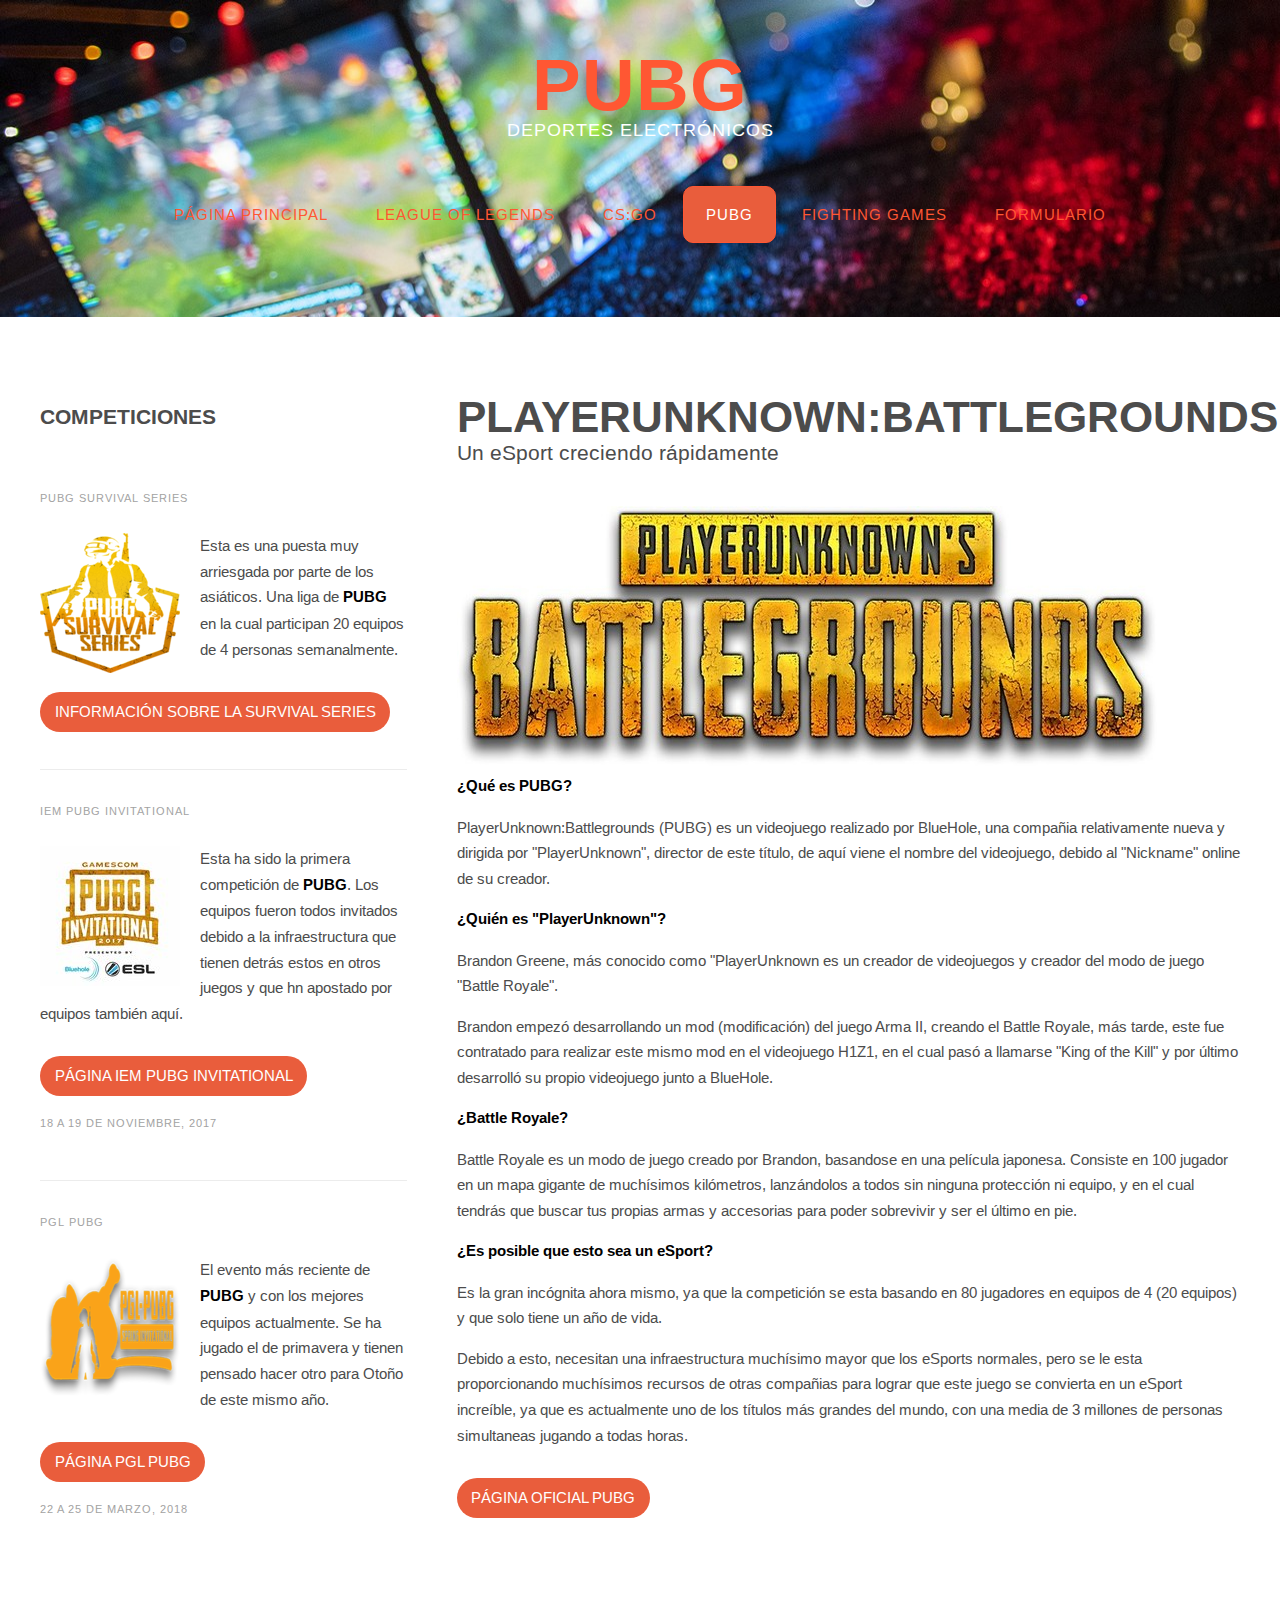
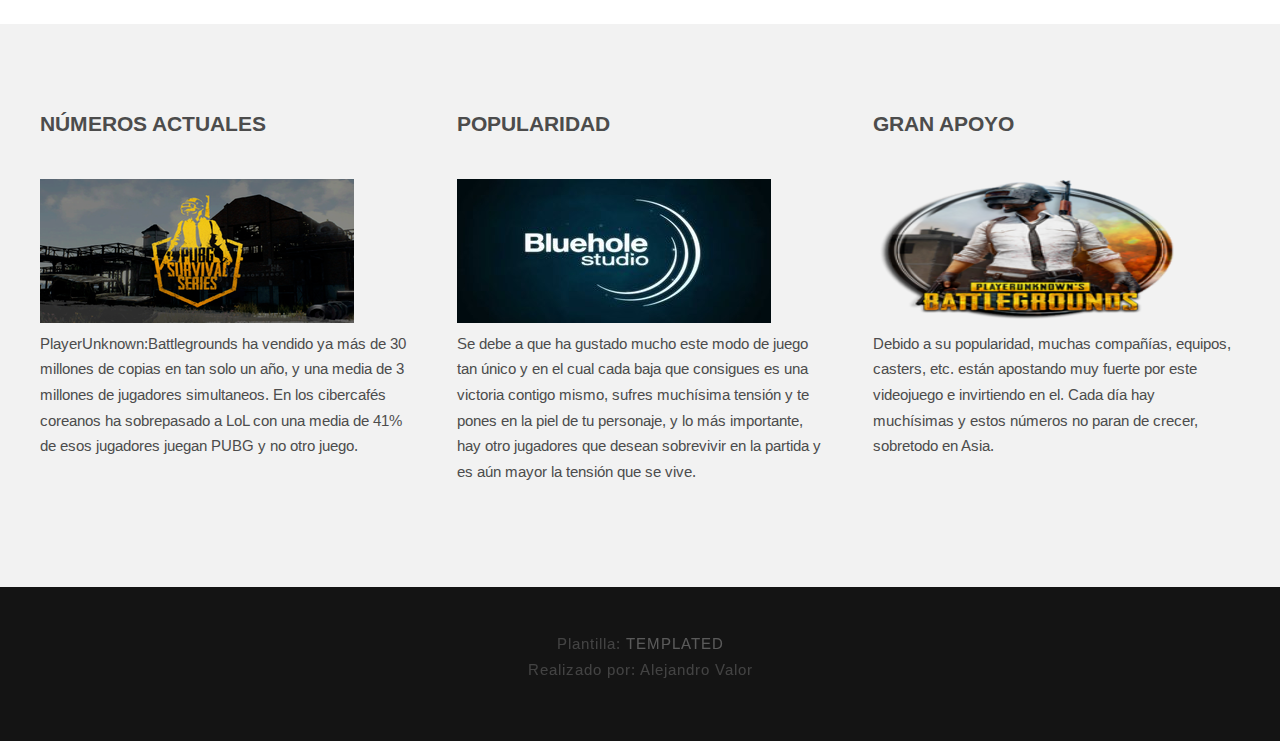
<file: PUBG.html>
<!DOCTYPE HTML>
<!--
	Iridium by TEMPLATED
    templated.co @templatedco
    Released for free under the Creative Commons Attribution 3.0 license (templated.co/license)
-->
<html>
	<head>
		<title>PUBG</title>
		<meta http-equiv="content-type" content="text/html; charset=utf-8" />
		<meta name="description" content="" />
		<meta name="keywords" content="" />
		<link href='http://fonts.googleapis.com/css?family=Arimo:400,700' rel='stylesheet' type='text/css'>
		<!--[if lte IE 8]><script src="js/html5shiv.js"></script><![endif]-->
		<link rel="icon" type="image/x-icon" href="https://i.imgur.com/Vka4Ztd.png" />
		<script src="http://ajax.googleapis.com/ajax/libs/jquery/1.11.0/jquery.min.js"></script>
		<script src="js/skel.min.js"></script>
		<script src="js/skel-panels.min.js"></script>
		<script src="js/init.js"></script>
		<noscript>
			<link rel="stylesheet" href="css/skel-noscript.css" />
			<link rel="stylesheet" href="css/style.css" />
			<link rel="stylesheet" href="css/style-desktop.css" />
		</noscript>
		<!--[if lte IE 8]><link rel="stylesheet" href="css/ie/v8.css" /><![endif]-->
		<!--[if lte IE 9]><link rel="stylesheet" href="css/ie/v9.css" /><![endif]-->
	</head>
	<body>

		<!-- Header -->
		<div id="header">
			<div class="container"> 
				
				<!-- Logo -->
				<div id="logo">
					<h1><a>PUBG</a></h1>
					<span>Deportes electrónicos</span>
				</div>
				
				<!-- Nav -->
				<nav id="nav">
					<ul>
						<li><a href="index.html">Página principal</a></li>
						<li><a href="League of Legends.html">League of Legends</a></li>
						<li><a href="CSGO.html">CS:GO</a></li>
						<li class="active"><a href="PUBG.html">PUBG</a></li>
						<li><a href="Fighting Games.html">Fighting Games</a></li>
						<li><a href="Contacto.html">Formulario</a></li>
					</ul>
				</nav>
			</div>
		</div>

		<!-- Main -->
		<div id="main">
			<div class="container">
				<div class="row"> 

					<!-- Sidebar -->
					<div id="sidebar" class="4u">
						<section>
							<header>
								<h2>Competiciones</h2>
							</header>
							<ul class="style">
								<li>
									<p class="posted">PUBG Survival Series</p>
									<img src="images/pubgsurvival.png" alt="" />
									<p class="text">Esta es una puesta muy arriesgada por parte de los asiáticos. Una liga de <strong>PUBG</strong> en la cual participan 20 equipos de 4 personas semanalmente.</p>
									<p><a href="https://pubg-esports.gamepedia.com/PUBG_Survival_Series/Beta_Season" class="button">Información sobre la Survival Series</a></p>
								</li>
								<li>
									<p class="posted">IEM PUBG Invitational</p>
									<img src="images/pubginvitational.jpg" alt="" />
									<p class="text">Esta ha sido la primera competición de <strong>PUBG</strong>. Los equipos fueron todos invitados debido a la infraestructura que tienen detrás estos en otros juegos y que hn apostado por equipos también aquí.</p>
									<p><a href=https://en.intelextrememasters.com/season-12/oakland/pubg/ class="button">Página IEM PUBG Invitational</a></p>
									<p class="posted">18 a 19 de Noviembre, 2017</p>
								</li>
								<li>
									<p class="posted">PGL PUBG</p>
									<img src="images/pglpubg.png" alt="" />
									<p class="text">El evento más reciente de <strong>PUBG</strong> y con los mejores equipos actualmente. Se ha jugado el de primavera y tienen pensado hacer otro para Otoño de este mismo año.</p>
									<p><a href=http://pubg.pglesports.com/spring-invitational/ class="button">Página PGL PUBG</a></p>
									<p class="posted">22 a 25 de Marzo, 2018</p>
								</li>
							</ul>
						</section>
					</div>
					
					<!-- Content -->
					<div id="content" class="8u skel-cell-important">
						<section>
							<header>
								<h2>PlayerUnknown:Battlegrounds</h2>
								<span class="byline">Un eSport creciendo rápidamente</span>
							</header>
							<img src="images/pubgbackground.jpg" alt="" /></a>
						<p><strong>¿Qué es PUBG?</strong></p>
							<p>PlayerUnknown:Battlegrounds (PUBG) es un videojuego realizado por BlueHole, una compañia relativamente nueva y dirigida por "PlayerUnknown", director de este título, de aquí viene el nombre del videojuego, debido al "Nickname" online de su creador.</p>
							<p><strong>¿Quién es "PlayerUnknown"?</strong></p>
							<p>Brandon Greene, más conocido como "PlayerUnknown es un creador de videojuegos y creador del modo de juego "Battle Royale".</p>
							<p>Brandon empezó desarrollando un mod (modificación) del juego Arma II, creando el Battle Royale, más tarde, este fue contratado para realizar este mismo mod en el videojuego H1Z1, en el cual pasó a llamarse "King of the Kill" y por último desarrolló su propio videojuego junto a BlueHole.</p>
							<p><strong>¿Battle Royale?</strong></p>
							<p>Battle Royale es un modo de juego creado por Brandon, basandose en una película japonesa. Consiste en 100 jugador en un mapa gigante de muchísimos kilómetros, lanzándolos a todos sin ninguna protección ni equipo, y en el cual tendrás que buscar tus propias armas y accesorias para poder sobrevivir y ser el último en pie.</p>
							<p><strong>¿Es posible que esto sea un eSport?</strong></p>
							<p>Es la gran incógnita ahora mismo, ya que la competición se esta basando en 80 jugadores en equipos de 4 (20 equipos) y que solo tiene un año de vida.</p>
							<p>Debido a esto, necesitan una infraestructura muchísimo mayor que los eSports normales, pero se le esta proporcionando muchísimos recursos de otras compañias para lograr que este juego se convierta en un eSport increíble, ya que es actualmente uno de los títulos más grandes del mundo, con una media de 3 millones de personas simultaneas jugando a todas horas.</p>	
							<p><a href="https://playbattlegrounds.com/main.pu" class="button">Página oficial PUBG</a></p>
						</section>
					</div>
					
				</div>
			</div>
		</div>

		<!-- Footer -->
		<div id="featured">
			<div class="container">
				<div class="row">
					<div class="4u">
						<h2>Números actuales</h2>
						<img src="images/pubgfoto.png" alt="" /></a>
						<p>PlayerUnknown:Battlegrounds ha vendido ya más de 30 millones de copias en tan solo un año, y una media de 3 millones de jugadores simultaneos. En los cibercafés coreanos ha sobrepasado a LoL con una media de 41% de esos jugadores juegan PUBG y no otro juego.</p>
					</div>
					<div class="4u">
						<h2>Popularidad</h2>
						<img src="images/bluehole.jpg" alt="" /></a>
						<p>Se debe a que ha gustado mucho este modo de juego tan único y en el cual cada baja que consigues es una victoria contigo mismo, sufres muchísima tensión y te pones en la piel de tu personaje, y lo más importante, hay otro jugadores que desean sobrevivir en la partida y es aún mayor la tensión que se vive.</p>
					</div>
					<div class="4u">
						<h2>Gran apoyo</h2>
						<img src="images/pubglogo.png" alt="" /></a>
						<p>Debido a su popularidad, muchas compañías, equipos, casters, etc. están apostando muy fuerte por este videojuego e invirtiendo en el. Cada día hay muchísimas y estos números no paran de crecer, sobretodo en Asia.</p>
					</div>
				</div>
			</div>
		</div>

		<!-- Copyright -->
	<div id="copyright">
			<div class="container">
				Plantilla: <a href="http://templated.co">TEMPLATED</a><p>
				Realizado por: Alejandro Valor</p>
			</div>
		</div>
	</body>
</html>
</file>
<file: css/style.css>
/*
	Iridium by TEMPLATED
    templated.co @templatedco
    Released for free under the Creative Commons Attribution 3.0 license (templated.co/license)
*/

/*********************************************************************************/
/* Basic                                                                         */
/*********************************************************************************/

	body
	{
		background: #141414;
	}

	body,input,textarea,select
	{
		font-family: 'Arimo', sans-serif;
		font-size: 11pt;
		line-height: 1.75em;
		color: #4c4c4c;
	}

	h1,h2,h3,h4,h5,h6
	{
		text-transform: uppercase;
		font-weight: bold;
	}
	
		h1 a, h2 a, h3 a, h4 a, h5 a, h6 a
		{
			color: inherit;
			text-decoration: none;
		}
		
	/* Change this to whatever font weight/color pairing is most suitable */
	strong, b
	{
		font-weight: bold;
		color: #000000;
	}
	
	em, i
	{
		font-style: italic;
	}

	/* Don't forget to set this to something that matches the design */
	a
	{
		text-decoration: underline;
		color: #272727;
	}

	a:hover
	{
		text-decoration: none;
	}
	
	sub
	{
		position: relative;
		top: 0.5em;
		font-size: 0.8em;
	}
	
	sup
	{
		position: relative;
		top: -0.5em;
		font-size: 0.8em;
	}
	
	hr
	{
		border: 0;
		border-top: solid 1px #ddd;
	}
	
	blockquote
	{
		border-left: solid 0.5em #ddd;
		padding: 1em 0 1em 2em;
		font-style: italic;
	}
	
	p, ul, ol, dl, table
	{
		margin-bottom: 1em;
	}

	header
	{
		margin-bottom: 1em;
	}
	
		header h2
		{
		}
	
		header .byline
		{
			display: block;
			margin: 0.5em 0 0 0;
			padding: 0 0 0.5em 0;
		}
		
	footer
	{
		margin-top: 1em;
	}

	br.clear
	{
		clear: both;
	}

	/* Sections/Articles */
	
		section,
		article
		{
			margin-bottom: 3em;
		}
		
		section > :last-child,
		article > :last-child
		{
			margin-bottom: 0;
		}

		section:last-child,
		article:last-child
		{
			margin-bottom: 0;
		}

		.row > section,
		.row > article
		{
			margin-bottom: 0;
		}

	/* Images */

		.image
		{
			display: inline-block;
		}
		
			.image img
			{
				display: block;
				width: 100%;
			}

			.image.featured
			{
				display: block;
				width: 100%;
				margin: 0 0 2em 0;
			}
			
			.image.full
			{
				display: block;
				width: 100%;
				margin: 0 0 2em 0;
			}
			
			.image.left
			{
				float: left;
				margin: 0 2em 2em 0;
			}
			
			.image.centered
			{
				display: block;
				margin: 0 0 2em 0;
			}

				.image.centered img
				{
					margin: 0 auto;
					width: auto;
				}

	/* Lists */

		ul.default
		{
			margin: 0;
			padding: 0;
			list-style: none;
		}
		
			ul.default li
			{
				padding: 0.60em 0em;
				border-top: 1px solid;
				border-color: rgba(255,255,255,.1);
			}
			
			ul.default li:first-child
			{
				padding-top: 0;
				border-top: none;
			}
			
			ul.default a
			{
				text-decoration: none;
				color: rgba(255,255,255,.5);
			}
			
			ul.default a:hover
			{
				text-decoration: underline;
			}
			
		ul.style {
		}
		
		ul.style li {
			margin: 0;
			padding: 2em 0em 1.5em 0em;
			border-top: 1px solid #ECECEC;
		}
		
		ul.style li:first-child
		{
			padding-top: 0;
			border-top: none;
		}
		
		ul.style img {
			float: left;
			margin-right: 20px;
		}
		
		ul.style p {
		}
		
		ul.style .posted {
			padding: 0em 0em 1em 0em;
			letter-spacing: 1px;
			text-transform: uppercase;
			font-size: 8pt;
			color: #A2A2A2;
		}
		
		ul.style .first {
			padding-top: 0px;
			border-top: none;
		}
							

	/* Buttons */
		
		.button
		{
			position: relative;
			display: inline-block;
			margin-top: 1em;
			padding: 0.5em 1em;
			background: #e95d3c;
			border-radius: 20px;
			text-decoration: none;
			text-transform: uppercase;
			font-size: 1em;
			color: #FFF;
			-moz-transition: color 0.35s ease-in-out, background-color 0.35s ease-in-out;
			-webkit-transition: color 0.35s ease-in-out, background-color 0.35s ease-in-out;
			-o-transition: color 0.35s ease-in-out, background-color 0.35s ease-in-out;
			-ms-transition: color 0.35s ease-in-out, background-color 0.35s ease-in-out;
			transition: color 0.35s ease-in-out, background-color 0.35s ease-in-out;
			cursor: pointer;
		}

			.button:hover
			{
				background: #de3d27;
				color: #FFF !important;
			}
			
/*********************************************************************************/
/* Header                                                                        */
/*********************************************************************************/

	#header
	{
		position: relative;
		background: #2a2f27 url(../images/background.jpg) no-repeat;
		background-size: cover;
	}

	#logo
	{
	}
	
	#nav
	{
	}

		#nav ul
		{
			margin: 0;
		}
	
/*********************************************************************************/
/* Banner                                                                        */
/*********************************************************************************/

	#banner
	{
		position: relative;
		background: #333;
		color: #fff;
	}

/*********************************************************************************/
/* Main                                                                          */
/*********************************************************************************/

	#main
	{
		position: relative;
		background: #fff;
	}

/*********************************************************************************/
/* Featured                                                                      */
/*********************************************************************************/
	
	#featured
	{
		position: relative;
		background: #f2f2f2;
	}
	
	#featured h2
	{
		display: block;
		margin-bottom: 2em;
		font-size: 1.4em;
	}
	
/*********************************************************************************/
/* Footer                                                                        */
/*********************************************************************************/
	
	#footer
	{
		position: relative;
		background: #1d1d1d;
	}
	
	#footer h2
	{
		display: block;
		color: #FFF;
	}
	
/*********************************************************************************/
/* Copyright                                                                     */
/*********************************************************************************/
	
	#copyright
	{
		position: relative;
		padding: 3em 0em;
		letter-spacing: 1px;
		text-align: center;
		color: rgba(255,255,255,.2);
	}
	
	#copyright .container
	{
	}
	
	#copyright a
	{
		text-decoration: none;
		color: rgba(255,255,255,.3);
	}	

/* Tabla para página*/
	table, th, td {
    border: 1px solid black;
    border-collapse: collapse;
}
th, td {
    padding: 5px;
    text-align: left;    
}
</file>
<file: css/style-desktop.css>
/*
	Iridium by TEMPLATED
    templated.co @templatedco
    Released for free under the Creative Commons Attribution 3.0 license (templated.co/license)
*/

/*********************************************************************************/
/* Basic                                                                         */
/*********************************************************************************/

	body
	{
	}

	body,input,textarea,select
	{
		font-size: 11pt;
	}

/*********************************************************************************/
/* Header                                                                        */
/*********************************************************************************/

	#header
	{
		position: relative;
		padding: 5em 0em;
		text-align: center;
	}
	
		.homepage #header
		{
			padding: 15em 0em;
		}

		#header .container
		{
		}

/*********************************************************************************/
/* Logo                                                                          */
/*********************************************************************************/

	#logo
	{
		margin-bottom: 3em;
	}
	
		#logo h1
		{
			color: #FFF;
		}
	
		#logo h1 a
		{
			display: block;
			letter-spacing: 1px;
			text-decoration: none;
			text-transform: uppercase;
			font-size: 5em;
			font-weight: 900;
			color: #ff5733;
		}

		#logo span
		{
			display: block;
			padding-top: 1em;
			letter-spacing: 1px;
			text-transform: uppercase;
			font-size: 1.2em;
			color: #ffffff;
		}			
			

/*********************************************************************************/
/* Nav                                                                           */
/*********************************************************************************/

	#nav
	{
	}

		#nav > ul > li
		{
			display: inline-block;
		}
		
			#nav > ul > li:last-child
			{
				padding-right: 0;
			}

			#nav > ul > li > a,
			#nav > ul > li > span
			{
				display: block;
				padding: 1em 1.5em;
				letter-spacing: 1px;
				text-decoration: none;
				text-transform: uppercase;
				font-weight: 200;
				font-size: 1em;
				outline: 0;
				color: #ff5733;
			}


			#nav > ul > li > a:hover
			{
				color: #FFFFFF;
				background: #e95d3c;
				border-radius: 10px;
				border: 0.1px solid;
				border-color: #ff5733;
				-moz-transition: color 0.35s ease-in-out, background-color 0.35s ease-in-out;
			-webkit-transition: color 0.35s ease-in-out, background-color 0.35s ease-in-out;
			-o-transition: color 0.35s ease-in-out, background-color 0.35s ease-in-out;
			-ms-transition: color 0.35s ease-in-out, background-color 0.35s ease-in-out;
			transition: color 0.35s ease-in-out, background-color 0.35s ease-in-out;
			cursor: pointer;
			}

			#nav li.active a
			{
				background: #e95d3c;
				border-radius: 10px;
				border: 0.1px solid;
				border-color: #ff5733;
				color: #FFFFFF;

			}

			#nav > ul > li > ul
			{
				display: none;
			}


/*********************************************************************************/
/* Main                                                                          */
/*********************************************************************************/

	#main
	{
		padding: 6em 0em 4em 0em;
	}
	
	#content
	{
	}
	
	#content header
	{
		margin-bottom: 2em;
	}
	
	#content header h2
	{
		font-size: 3em;
	}
	
	#content header .byline
	{
		font-size: 1.40em;
	}
	
	#sidebar h2
	{
		display: block;
		padding-bottom: 2em;
		font-size: 1.4em;
	}

/*********************************************************************************/
/* Featured                                                                      */
/*********************************************************************************/
	
	#featured
	{
		padding: 6em 0em;
	}

/*********************************************************************************/
/* Footer                                                                        */
/*********************************************************************************/
	
	#footer
	{
		position: relative;
		padding: 6em 0em;
	}
	
	#footer h2
	{
		padding-bottom: 2em;
		font-size: 1.4em;
	}
	
/*********************************************************************************/
/* Copyright                                                                     */
/*********************************************************************************/
	
	#copyright
	{
		padding: 3em 0em;
	}
</file>
<file: css/ie/v8.css>
/*********************************************************************************/
/* Basic                                                                         */
/*********************************************************************************/

	.button
	{
		/*
		
		For elements that use border-radius, add the following:
		
			-ms-behavior: url('css/ie/PIE.htc');

		Note that PIE.htc requires its elements to be relative or absolute:

			position: relative;

		*/
	}
</file>
<file: css/ie/v9.css>
/*********************************************************************************/
/* Basic                                                                         */
/*********************************************************************************/
</file>
<file: css/skel-noscript.css>
/* Resets (http://meyerweb.com/eric/tools/css/reset/ | v2.0 | 20110126 | License: none (public domain)) */

	html,body,div,span,applet,object,iframe,h1,h2,h3,h4,h5,h6,p,blockquote,pre,a,abbr,acronym,address,big,cite,code,del,dfn,em,img,ins,kbd,q,s,samp,small,strike,strong,sub,sup,tt,var,b,u,i,center,dl,dt,dd,ol,ul,li,fieldset,form,label,legend,table,caption,tbody,tfoot,thead,tr,th,td,article,aside,canvas,details,embed,figure,figcaption,footer,header,hgroup,menu,nav,output,ruby,section,summary,time,mark,audio,video{margin:0;padding:0;border:0;font-size:100%;font:inherit;vertical-align:baseline;}article,aside,details,figcaption,figure,footer,header,hgroup,menu,nav,section{display:block;}body{line-height:1;}ol,ul{list-style:none;}blockquote,q{quotes:none;}blockquote:before,blockquote:after,q:before,q:after{content:'';content:none;}table{border-collapse:collapse;border-spacing:0;}body{-webkit-text-size-adjust:none}

/* Box Model */

	*, *:before, *:after {
		-moz-box-sizing: border-box;
		-webkit-box-sizing: border-box;
		-o-box-sizing: border-box;
		-ms-box-sizing: border-box;
		box-sizing: border-box;
	}

/* Container */

	body {
		min-width: 1200px;
	}

	.container {
		width: 1200px;
		margin-left: auto;
		margin-right: auto;
	}

	/* Modifiers */
	
		.container.small {
			width: 900px;
		}

		.container.big {
			width: 100%;
			max-width: 1500px;
			min-width: 1200px;
		}

/* Grid */

	/* Cells */

		.\31 2u { width: 100% }
		.\31 1u { width: 91.6666666667% }
		.\31 0u { width: 83.3333333333% }
		.\39 u { width: 75% }
		.\38 u { width: 66.6666666667% }
		.\37 u { width: 58.3333333333% }
		.\36 u { width: 50% }
		.\35 u { width: 41.6666666667% }
		.\34 u { width: 33.3333333333% }
		.\33 u { width: 25% }
		.\32 u { width: 16.6666666667% }
		.\31 u { width: 8.3333333333% }
		.\-11u { margin-left: 91.6666666667% }
		.\-10u { margin-left: 83.3333333333% }
		.\-9u { margin-left: 75% }
		.\-8u { margin-left: 66.6666666667% }
		.\-7u { margin-left: 58.3333333333% }
		.\-6u { margin-left: 50% }
		.\-5u { margin-left: 41.6666666667% }
		.\-4u { margin-left: 33.3333333333% }
		.\-3u { margin-left: 25% }
		.\-2u { margin-left: 16.6666666667% }
		.\-1u { margin-left: 8.3333333333% }

		.row > * {
			padding: 50px 0 0 50px;
			float: left;
			-moz-box-sizing: border-box;
			-webkit-box-sizing: border-box;
			-o-box-sizing: border-box;
			-ms-box-sizing: border-box;
			box-sizing: border-box;
		}

		.row + .row > * {
			padding-top: 50px;
		}

		.row {
			margin-left: -50px;
		}

	/* Rows */

		.row:after {
			content: '';
			display: block;
			clear: both;
			height: 0;
		}

		.row:first-child > * {
			padding-top: 0;
		}

		.row > * {
			padding-top: 0;
		}

		/* Modifiers */

			/* Flush */

				.row.flush {
					margin-left: 0;
				}

				.row.flush > * {
					padding: 0 !important;
				}

			/* Quarter */

				.row.quarter > * {
					padding: 12.5px 0 0 12.5px;
				}

				.row.quarter + .row.quarter > * {
					padding-top: 12.5px;
				}

				.row.quarter {
					margin-left: -12.5px;
				}

			/* Half */

				.row.half > * {
					padding: 25px 0 0 25px;
				}

				.row.half + .row.half > * {
					padding-top: 25px;
				}

				.row.half {
					margin-left: -25px;
				}

			/* One and (a) Half */

				.row.oneandhalf > * {
					padding: 75px 0 0 75px;
				}

				.row.oneandhalf + .row.oneandhalf > * {
					padding-top: 75px;
				}

				.row.oneandhalf {
					margin-left: -75px;
				}

			/* Double */

				.row.double > * {
					padding: 100px 0 0 100px;
				}

				.row.double + .row.double > * {
					padding-top: 100px;
				}

				.row.double {
					margin-left: -100px;
				}
</file>
